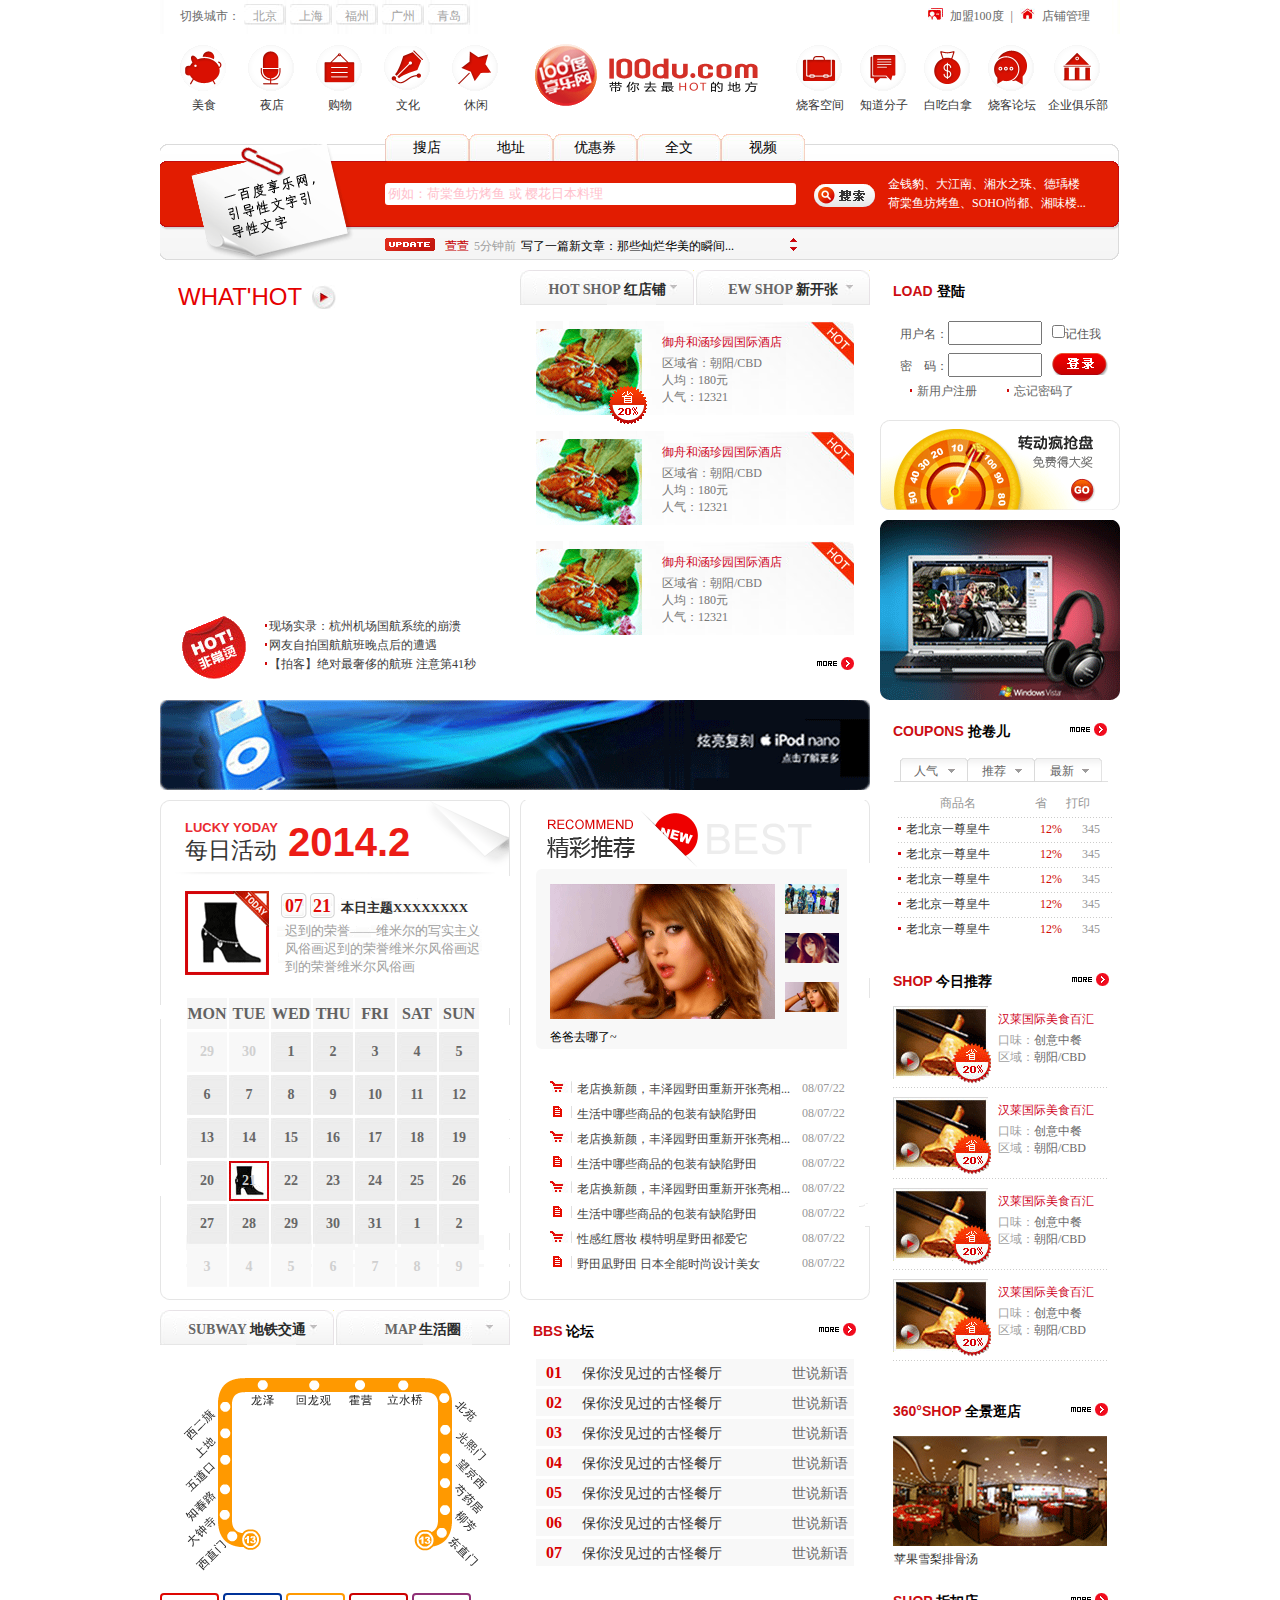
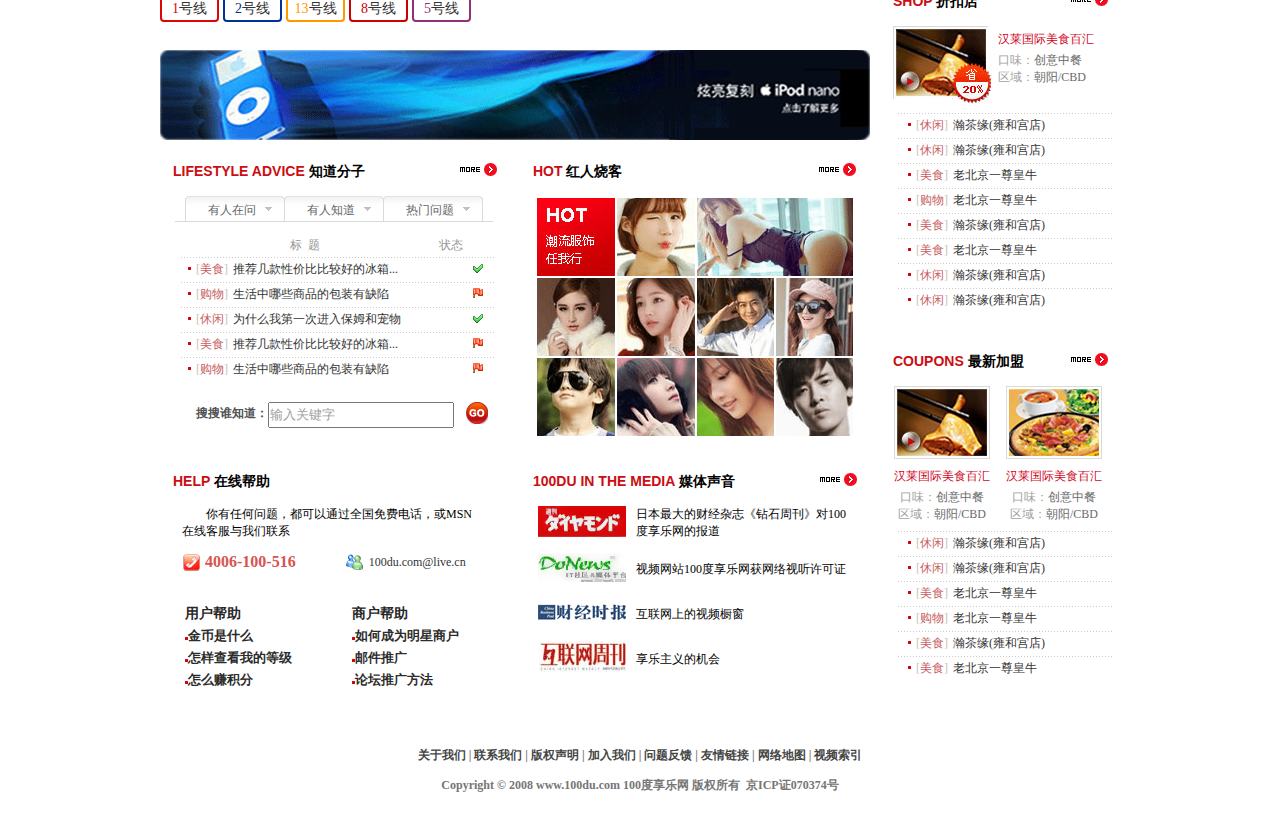
<file: 100du/index.html>
<!doctype html>
<html lang="en">
<head>
	<meta charset="UTF-8">
	<title>Document</title>
	<link rel="stylesheet" type="text/css" href="css/1.css">
	<style type="text/css">
	*{margin:0;padding:0;}
	img{border: 0;}
	body{background: #ffffff;
		padding-left: 54px;
		padding-right: 54px;}
	.wrap{width: 960px;
		margin: 0 auto;
		background: #fff;}
	.header{
		overflow: hidden;zoom: 1;
		background: url("images/top.jpg") repeat-y;}
	.header_left{float: left;
		padding-left: 20px;
		padding-top: 4px;
		padding-bottom: 5px;
		text-align: center;}
	.header_left span{
		display: inline-block;
		height: 21px;
		color: #6a6a6a;
		font-size: 12px;}
	.header_left a{
		display: inline-block;
		font-size: 12px;
		color: #a2a2a2;
		width: 42px;
		height: 21px;
		padding-top: 4px;
		text-decoration: none;
		background: url("images/header_btn.jpg") no-repeat;}
	.header_left a:hover{color: #dc0000;}
	.header_right{float: right;padding-right: 30px;}
	.header_right img{padding-top: 8px;padding-left: 7px;}
	.header_right span{color: #686868;font-size: 12px;padding-left: 7px;}
	.nav{color: #353535;overflow: hidden;zoom: 1;}
	.nav a{display: inline-block;width: 48px;height: 49px;}
	.nav .imgto1{
		float: left;
		display: inline-block;
		text-align: center;
		font-size: 12px;
		padding-left: 20px;
		padding-top: 10px;}
	.nav .imgto2{
		float: left;
		display: inline-block;
		text-align: center;
		padding-left: 35px;
		padding-right: 35px;
		padding-top: 10px;}
	.nav .imgto3{
		float: right;
		display: inline-block;
		text-align: center;
		font-size: 12px;
		padding-right: 12px;
		padding-top: 10px;}
	.nav .imgto4{
		float: right;
		display: inline-block;
		text-align: center;
		font-size: 12px;
		padding-right: 16px;
		padding-top: 10px;
	}
	.nav span{display: block;padding-bottom: 10px;}
	.nav .t0{background-image: url("images/t100.gif");}
	.nav .t1{background-image: url("images/t101.gif");}
	.nav .t2{background-image: url("images/t102.gif");}
	.nav .t3{background-image: url("images/t103.gif");}
	.nav .t4{background-image: url("images/t104.gif");}
	.nav .t9{background-image: url("images/t109.gif");}
	.nav .t8{background-image: url("images/t108.gif");}
	.nav .t7{background-image: url("images/t107.gif");}
	.nav .t6{background-image: url("images/t106.gif");}
	.nav .t5{background-image: url("images/t105.gif");}

    .nav .t0:hover{background-image: url("images/t200.gif");}
    .nav .t1:hover{background-image: url("images/t201.gif");}
    .nav .t2:hover{background-image: url("images/t202.gif");}
    .nav .t3:hover{background-image: url("images/t203.gif");}
    .nav .t4:hover{background-image: url("images/t204.gif");}
    .nav .t9:hover{background-image: url("images/t209.gif");}
    .nav .t8:hover{background-image: url("images/t208.gif");}
    .nav .t7:hover{background-image: url("images/t207.gif");}
    .nav .t6:hover{background-image: url("images/t206.gif");}
    .nav .t5:hover{background-image: url("images/t205.gif");}

   	.search_wrap{
		margin-top: 10px;
   		width: 960px;
   		height: 126px;
   		overflow: hidden;
   		zoom: 1;
   		background: url("images/search_bg.gif") no-repeat;
   	}

	
	.search_middle{
		padding-left: 225px;
	}
   	
   	.search_middle .act{
   		display: inline-block;
   		text-align: center;
   		text-decoration: none;
   		width: 84px;
   		height: 28px;
   		line-height: 28px;
   		font-size: 14px;
   		color: #000;
   		background: url("images/btn_white.gif");}
   	.search_middle .act:hover{
   		color: #fff;
   		background: url("images/btn_red.gif");}
   	.search_middle input{
   		width: 405px;
   		height: 16px;
   		margin-top: 21px;
   		color: pink;
   		border: 3px solid white;
		border-radius: 3px;}
	.search_middle .sousou{
			display: inline-block;
			text-decoration: none;
			margin-left: 18px;
			width: 61px;
			height: 23px;
			background: url("images/search_btn.gif") no-repeat;}

	.search_middle_2{
			overflow: hidden;zoom: 1;
		}
		.search_middle_2_left{float: left;display: inline-block;height: 66px;width: 490px;}
		.search_middle_2_right{
			float: right;
			display: inline-block;
			height: 30px;
			width: 202px;
			padding-right: 30px;
			padding-left:12px;
			padding-top: 12px;}
		.search_middle_2_right span{font-size: 12px;color: white;
			text-align: left;}
		.search_middle_3{overflow: hidden;zoom: 1;}
		.search_middle_3 .k0{
			float: left;
			display: inline-block;
			text-decoration: none;
			margin-top: 10px;
			width: 50px;
			height: 13px;
			background: url("images/update.gif") no-repeat;
			}
		.search_middle_3 .k1{
			float: left;
			display: inline-block;
			color: #c60000;
			font-size: 12px;
	        line-height: 16px;
			text-decoration: none;
			margin-top: 10px;
			margin-left: 10px;
	
			
			}
			.search_middle_3 .k2{
				float: left;
				display: inline-block;
				color: #9f9f9f;
			font-size: 12px;
		line-height: 16px;
			text-decoration: none;
			margin-top: 10px;
			margin-left: 5px;
	
			
			}
			.search_middle_3 .k3{
				float: left;
				display: inline-block;
				color: #000;
			font-size: 12px;
			line-height: 16px;
			text-decoration: none;
			margin-top: 10px;
			margin-left: 5px;
	
			
			}
			.btn{float: left;
				display: inline-block;
				width: 7px;
				height: 13px;
				position: relative;
				margin-top: 10px;
			margin-left: 56px;}
				.a1{display: block;
					width: 7px;height: 4px;background: url("images/up.gif") no-repeat;position: absolute;left: 0;top: 0;}
				.a2{display: block;
					width: 7px;height: 4px;background: url("images/down.gif") no-repeat;position: absolute;left: 0;top: 9px;}
			


	.main{overflow: hidden;zoom: 1;}
	.main_left{float: left;width: 710px;}
	.main_right{float: right;width: 240px;}
	.main0{overflow: hidden;zoom: 1;}
	.main1{float: left;width: 314px;height: 390px;padding: 15px 18px;background: #fff;}
	.main1_head{height: 24px;width: 314px;overflow: hidden;zoom: 1;}
	.main1_head span{float: left;font-size: 24px;font-family: Arial;color: #e50000;height: 24px;line-height: 24px;display: block;}
	.main1_head img{float: left;margin-left: 10px;}
	.main1_middle{margin-top: 12px;}
	.main1_end{margin-top: 11px;overflow: hidden;zoom: 1;}
	.main1_end .main1_end_img{float: left;}  
	.main1_end .main1_end_to{float: left;display: inline-block;}
	.main1_end .main1_end_to img{margin-left: 15px;margin-bottom: 3px;}
	.main1_end .main1_end_list a{font-size: 12px;text-decoration: none;margin-left: 2px;color: #3e3e3e;}
	.main2{float: left;margin-left: 10px;width: 350px;height: 420px;background: #fff;}
	.main2_head{
		overflow: hidden;zoom: 1;width: 350px;height: 35px;
	}
	.main2_head .main2_a1{float: left;padding-top: 10px;}
	.main2_head .main2_a2{float: left;padding-top: 10px;margin-left: 2px;}
	.main2_head a{width: 174px;height: 25px;text-decoration: none;text-align: center;}
	.main2_head .main2_a1,.main2_head .main2_a2{
		background: url("images/tu12.gif");}
	.main2_head .main2_a1:hover,.main2_head .main2_a2:hover{
		background: url("images/tu11.gif");zoom: 1;}
	.main2_head .main2_a1:hover .main2_sp1,.main2_head .main2_a2:hover .main2_sp1{
		color: #cc0d13;}
	.main2_sp1{color: #666666;font-size: 14px;font-weight: bold;line-height: 18px;font-weight: bold;}
	.main2_sp2{color: #2b2d2d;font-size: 14px;font-weight: bold;line-height: 18px;font-weight: bold;}
	.main2_body1{position: relative;}
	.main2_body1,.main2_body2,.main2_body3{margin: 16px 16px 0;padding-top: 8px;width: 318px;height: 86px;
		background: url("images/hotcai.gif") no-repeat;}
	.main2_body1 dt,.main2_body2 dt,.main2_body3 dt{float: left;padding-right: 20px;}
	.main2_body1 .dd1,.main2_body2 .dd1,.main2_body3 .dd1{color: #cf0626;font-size: 12px;line-height: 26px;}
	.main2_body1 .dd2,.main2_body2 .dd2,.main2_body3 .dd2{color: #767676;font-size: 12px;line-height: 17px;}
	.shen{width: 42px;height: 43px;position: absolute;background: url("images/shen.gif");
		left: 72px;
		top: 64px;}


	.main2_end{margin: 22px 16px 0;width: 318px;height: 13px;overflow: hidden;zoom: 1;}
	.main2_end a{float: right;display: block;width: 37px;height: 13px;
		background: url("images/more.gif") no-repeat;
	}
	.main3{width: 710px;height: 90px;background: url("images/mp3.gif");}
	.main4{overflow: hidden;zoom: 1;}
	.main5{float: left;width: 350px;height: 500px;background: #ccc;}
	.main6{margin-left: 10px;float: left;width: 350px;height: 500px;}
	.main7{overflow: hidden;zoom: 1;}
	.main8{float: left;width: 350px;height: 330px;background: #fff;}
	.main9{margin-left: 10px;float: left;width: 350px;height: 330px;background: #fff;}
	.main10{width: 710px;height: 90px;background: url("images/mp3.gif");}
	.main11{overflow: hidden;zoom: 1;}
	.main12{float: left;width: 350px;height: 300px;background: #fff;}
	.main13{margin-left: 10px;float: left;width: 350px;height: 300px;background: #fff;}
	.main14{overflow: hidden;zoom: 1;}
	.main15{float: left;width: 350px;height: 250px;background: #fff;}
	.main16{margin-left: 10px;float: left;width: 350px;height: 250px;background: #fff;}
	.main17{width: 240px;height: 140px;background: #fff;}
	.main18{width: 240px;height: 90px;}
	.main19{width: 240px;height: 180px;}
	.main20{width: 240px;height: 240px;background: #fff;}
	.main21{width: 240px;height: 420px;background: #fff;}
	.main22{width: 240px;height: 180px;background: #fff;}
	.main23{width: 240px;height: 350px;background: #fff;}
	.main24{width: 240px;height: 370px;background: #fff;}
	.logo1{display: block;width: 240px;height: 90px;background: url("images/logo1.gif");}
	.logo2{display: block;width: 240px;height: 180px;background: url("images/logo2.gif");}
	.main17_head{padding-top: 12px;padding-left: 13px;padding-bottom: 12px;}
	.m17_sp1{font-size: 14px;line-height: 18px;font-weight: bold;font-family: Arial;color: #cc0d13;}
	.m17_sp2{font-size: 14px;line-height: 18px;font-weight: bold;font-family: 微软雅黑;color: #010000;}
	.m17_d1{padding-top: 8px;padding-left: 20px;}
	.m17_p1{margin-bottom: 8px;font-size: 12px;line-height: 22px;color: #595959;}
	.m17_label{margin-left: 10px;font-size: 12px;line-height: 12px;color: #595959;}
	.m17_a1{float: left;margin-left: 10px;display: inline-block;width: 56px;height: 22px;background: url("images/denglu.gif");}
	.m17_d2{padding-top: 8px;padding-left: 20px;overflow: hidden;zoom: 1;}
	.m17_p2{float: left;font-size: 12px;line-height: 22px;color: #595959;}
	.m17_d3{float: left;display: inline-block;overflow: hidden;zoom: 1;padding-left: 30px;padding-top: 6px;}
	.m17_end{overflow: hidden;zoom: 1;}
	.m17_d3 img{float: left;margin-top: 6px;}
	.m17_d3 a{float: left;margin-left: 5px;text-decoration: none;font-size: 12px;color: #666666;}
	

	.main20_head{padding-top: 12px;padding-left: 13px;padding-bottom: 15px;overflow: hidden; zoom: 1;}
	.m20_left{float: left;}
	.m20_right{float: left;}
	.m20_sp1{font-size: 14px;line-height: 18px;font-weight: bold;font-family: Arial;color: #cc0d13;}
	.m20_sp2{font-size: 14px;line-height: 18px;font-weight: bold;font-family: 微软雅黑;color: #010000;}
	.m20_a0{display: inline-block;width: 37px;height: 13px;background: url("images/more.gif") no-repeat;margin-left: 60px;}
	.main20_middle{margin-left: 13px;width: 216px;height: 27px;background: url("images/g0.gif");overflow: hidden;zoom: 1;}
	.m20_a1{float: left;display: inline-block;text-decoration: none;font-size: 12px;line-height: 27px;padding-left: 13px;padding-top: 2px;color: #646464;margin-left: 8px;width: 55px;height: 27px;}
	.m20_a2{float: left;display: inline-block;text-decoration: none;font-size: 12px;line-height: 27px;padding-left: 13px;padding-top: 2px;color: #646464;width: 55px;height: 27px;}
	.m20_a3{float: left;display: inline-block;text-decoration: none;font-size: 12px;line-height: 27px;padding-left: 13px;padding-top: 2px;color: #646464;width: 55px;height: 27px;}
	.m20_a1:hover{background: url("images/g1.gif");color: #303030;}
	.m20_a2:hover{background: url("images/g1.gif");color: #303030;}
	.m20_a3:hover{background: url("images/g1.gif");color: #303030;}
	.main20_listname{margin-top: 10px;}
	.main20_list0{margin-top: 5px;padding-left: 18px;}
	.main20_list{line-height: 25px;overflow: hidden;zoom: 1;background: url("images/line.gif") no-repeat;}
	
	.m20_sp4{padding-left: 60px;color: #969696;font-size: 12px;}
	.m20_sp5{padding-left: 55px;color: #969696;font-size: 12px;}
	.m20_sp6{padding-left: 15px;color: #969696;font-size: 12px;}
	.main20_list img{float: left;display: inline-block;width: 3px;height: 3px;margin-top: 10px;}
	.m20_sp7{display: inline-block;float: left;padding-left: 5px;color: #343434;font-size: 12px;}
	.m20_sp8{display: inline-block;float: left;padding-left: 50px;color: #d00b05;font-size: 12px;}
	.m20_sp9{display: inline-block;float: left;padding-left: 20px;color: #969696;font-size: 12px;}


	.main21_head{padding-top: 12px;padding-left: 13px;padding-bottom: 15px;overflow: hidden; zoom: 1;}
	.m21_left{float: left;}
	.m21_right{float: left;}
	.m21_sp1{font-size: 14px;line-height: 18px;font-weight: bold;font-family: Arial;color: #cc0d13;}
	.m21_sp2{font-size: 14px;line-height: 18px;font-weight: bold;font-family: 微软雅黑;color: #010000;}
	.m21_a0{display: inline-block;width: 37px;height: 13px;background: url("images/more.gif") no-repeat;margin-left: 80px;}
	
	.main21_body1{margin: 0 13px;width: 214px;height: 82px;
		background: url("images/line.gif") no-repeat bottom;
		}
	.main21_body2,.main21_body3,.main21_body4{margin: 0 13px;width: 214px;height: 82px;padding-top: 9px;
		background: url("images/line.gif") no-repeat bottom;
		}
	.main21_body1 dt,.main21_body2 dt,.main21_body3 dt,.main21_body4 dt{float: left;padding-right: 5px;}
	.main21_body1 .dd3,.main21_body2 .dd3,.main21_body3 .dd3,.main21_body4 .dd3{color: #cf0626;font-size: 12px;line-height: 26px;}
	.main21_body1 .dd4,.main21_body2 .dd4,.main21_body3 .dd4,.main21_body4 .dd4{color: #a1a1a1;font-size: 12px;line-height: 17px;}
	.main21_body1 .dd5,.main21_body2 .dd5,.main21_body3 .dd5,.main21_body4 .dd5{color: #6a6a6a;font-size: 12px;line-height: 17px;}


	.main22_head{padding-top: 12px;padding-left: 13px;padding-bottom: 15px;overflow: hidden; zoom: 1;}
	.m22_left{float: left;}
	.m22_right{float: left;}
	.m22_sp1{font-size: 14px;line-height: 18px;font-weight: bold;font-family: Arial;color: #cc0d13;}
	.m22_sp2{font-size: 14px;line-height: 18px;font-weight: bold;font-family: 微软雅黑;color: #010000;}
	.m22_a0{display: inline-block;width: 37px;height: 13px;background: url("images/more.gif") no-repeat;margin-left: 50px;}
	.main22_main{margin-left:13px;margin-right: 13px;width: 214px;height: 110px;background: url("images/cai3.gif");}
	.main22_end{padding-top: 5px;padding-left: 14px;font-size: 12px;color: #333333;}






	.main23_head{padding-top: 12px;padding-left: 13px;padding-bottom: 15px;overflow: hidden; zoom: 1;}
	.m23_left{float: left;}
	.m23_right{float: left;}
	.m23_sp1{font-size: 14px;line-height: 18px;font-weight: bold;font-family: Arial;color: #cc0d13;}
	.m23_sp2{font-size: 14px;line-height: 18px;font-weight: bold;font-family: 微软雅黑;color: #010000;}
	.m23_a0{display: inline-block;width: 37px;height: 13px;background: url("images/more.gif") no-repeat;margin-left: 93px;}

	.main23_body1{margin: 0 13px;width: 214px;height: 82px;}
		
	.main23_body1 dt{float: left;padding-right: 5px;}
	.main23_body1 .dd3{color: #cf0626;font-size: 12px;line-height: 26px;}
	.main23_body1 .dd4{color: #a1a1a1;font-size: 12px;line-height: 17px;}
	.main23_body1 .dd5{color: #6a6a6a;font-size: 12px;line-height: 17px;}


	.main23_listname{margin-top: 10px;}
	.main23_list0{margin-top: 5px;padding-left: 18px;}
	.main23_list{line-height: 25px;overflow: hidden;zoom: 1;background: url("images/line.gif") no-repeat;}
	.main23_list img{float: left;padding-right: 5px;display: inline-block;width: 3px;height: 3px;margin-left: 10px;margin-top: 10px;}
	.m23_sp7{display: inline-block;float: left;color: #c3c3c3;font-size: 12px;}
	.m23_sp8{display: inline-block;float: left;color: #c75d61;font-size: 12px;}
	.m23_sp9{display: inline-block;float: left;padding-left: 5px;color: #333333;font-size: 12px;}








	.main24_head{padding-top: 12px;padding-left: 13px;padding-bottom: 15px;overflow: hidden; zoom: 1;}
	.m24_left{float: left;}
	.m24_right{float: left;}
	.m24_sp1{font-size: 14px;line-height: 18px;font-weight: bold;font-family: Arial;color: #cc0d13;}
	.m24_sp2{font-size: 14px;line-height: 18px;font-weight: bold;font-family: 微软雅黑;color: #010000;}
	.m24_a0{display: inline-block;width: 37px;height: 13px;background: url("images/more.gif") no-repeat;margin-left: 47px;}
	.main24_body{overflow: hidden;zoom: 1;}

	.main24_body1{padding: 0 6px 0 12px;width: 100px;height: 135px;float: left;text-align: center;}
		
	.main24_body1 dt{}
	.main24_body1 .dd3{color: #cf0626;font-size: 12px;line-height: 26px;}
	.main24_body1 .dd4{color: #a1a1a1;font-size: 12px;line-height: 17px;}
	.main24_body1 .dd5{color: #6a6a6a;font-size: 12px;line-height: 17px;}
	.main24_body2{padding: 0 12px 0 6px;width: 100px;height: 135px;float: left;text-align: center;}
		
	.main24_body2 dt{}
	.main24_body2 .dd3{color: #cf0626;font-size: 12px;line-height: 26px;}
	.main24_body2 .dd4{color: #a1a1a1;font-size: 12px;line-height: 17px;}
	.main24_body2 .dd5{color: #6a6a6a;font-size: 12px;line-height: 17px;}

	.main24_listname{margin-top: 15px;}
	.main24_list0{margin-top: 10px;padding-left: 18px;}
	.main24_list{line-height: 25px;overflow: hidden;zoom: 1;background: url("images/line.gif") no-repeat;}
	.main24_list img{float: left;padding-right: 5px;display: inline-block;width: 3px;height: 3px;margin-left: 10px;margin-top: 10px;}
	.m24_sp7{display: inline-block;float: left;color: #c3c3c3;font-size: 12px;}
	.m24_sp8{display: inline-block;float: left;color: #c75d61;font-size: 12px;}
	.m24_sp9{display: inline-block;float: left;padding-left: 5px;color: #333333;font-size: 12px;}


	




	.main5{background: url("images/yoday.gif");padding: 20px 25px 0;width: 300px;height: 480px;}
	.m5_head{overflow: hidden;zoom: 1;}
	.m5_head1{float: left;display: inline-block;}
	.m5_head1_up{font-size: 13px;font-weight: bold;color: #ea2b31;font-family: Arial;}
	.m5_head1_down{font-size: 23px;color: #333333;font-family: 微软雅黑;}

	.m5_head2{float: left;padding-left: 10px;display: inline-block;font-size: 40px;font-weight: bold;color: #ec1c16;font-family: Arial;}
	.m5_middle{background: url("images/yoday_logo.gif");margin-top: 25px;width: 200px;height: 85px;
padding-left: 100px;}
	.m5_middle_up{padding-top: 5px;}
	.m5_middle_down{padding-top: 5px;font-size: 13px;color: #a0a0a0;}
	.m5_middle_sp1{font-size: 18px;color: #e00a08;font-weight: bold;}
	.m5_middle_sp2{font-size: 18px;padding-left: 10px;color: #e00a08;font-weight: bold;}
	.m5_middle_sp3{font-size: 13px;padding-left: 10px;color: #2d2d2d;font-weight: bold;}
	.m5_end{padding-top: 20px;}
	.m5_date{text-align: center;cellspacing:3px;}
	.date1{line-height: 31px;}
	.date2{line-height: 40px;}
	.m5_date td{width: 40px;height: 40px; }
	.m5_date th{width: 40px;height: 31px;background: #f6f6f6;color: #626262;}
	.datez{background: url("images/t721.gif");text-decoration: none;color: #d0d0d0;display: inline-block;width: 40px;height: 40px;font-weight: bold;font-size: 14px;}
	.datex{background: url("images/xu.gif");text-decoration: none;color: #d0d0d0;display: inline-block;width: 40px;height: 40px;font-weight: bold;font-size: 14px;}



	a.datey{background: url("images/shi.gif");text-decoration: none;color: #676767;display: inline-block;width: 40px;height: 40px;font-weight: bold;font-size: 14px; position: relative;
}
	a.datey span{position: absolute; z-index:10;width: 328px;height: 108px;left: 40px;top: -35px;overflow: hidden;zoom: 1; display: none;}
	a.datey:hover{background: url("images/t724.gif");color: #d0d0d0;zoom: 1;_position: absolute;_z-index: 200;}
	a.datey:hover span{display: block; filter:alpha(opacity=100); }
	
	









	.main6{background: url("images/best.gif");padding: 84px 20px 0 30px;width: 300px;height: 416px;}
	.m6_head{overflow: hidden;zoom: 1;}
	.m6_left{float: left;}
	.m6_img0{float:left;display: inline-block;width:225px;height:135px;
		background: url("images/s3.gif");
	}
	.m6_right{float: left;display: inline-block;padding-left: 10px;width: 63px;height: 125px;}
	.m6_right .m6_img1{display: block;width: 54px;height: 30px;background: url("images/sx1.gif");position: relative;}
	.m6_right .m6_img2{display: block;width: 54px;height: 30px;background: url("images/sx2.gif");position: relative;margin-top: 19px;}
	.m6_right .m6_img3{display: block;width: 54px;height: 30px;background: url("images/sx3.gif");position: relative;margin-top: 19px;}
	.m6_right a{}
	.m6_right a:hover{border: 3px solid red;}
	.m6_img1 span{width: 225px;height: 135px;display: none;}
	.m6_img2 span{width: 225px;height: 135px;display: none;}
	.m6_img3 span{width: 225px;height: 135px;display: none;}

	.m6_img1:hover span{display: block;position: absolute;left: -238px;top: -3px;}
	.m6_img2:hover span{display: block;position: absolute;left: -238px;top: -52px;}
	.m6_img3:hover span{display: block;position: absolute;left: -238px;top: -101px;}
	


	.m6_middle{font-size: 12px;margin-top: 10px;margin-bottom: 25px;}
	.m6_list1{width: 300px;height: 15px;padding-top: 10px;overflow: hidden;zoom: 1;}
	.m6_list_img{float: left;display: inline-block;width: 22px;height: 12px;}
	.m6_list_a{float: left;display: inline-block;font-size: 12px;padding-left: 5px;width: 225px;text-decoration: none;color: #454545;}
	.m6_list_span{float: left;display: inline-block;font-size: 12px;color: #989898;}









	.main8_head{
		overflow: hidden;zoom: 1;width: 350px;height: 35px;
	}	
	.main8_head .main8_a1{float: left;padding-top: 10px;}
	.main8_head .main8_a2{float: left;padding-top: 10px;margin-left: 2px;}
	.main8_head a{width: 174px;height: 25px;text-decoration: none;text-align: center;}
	.main8_head .main8_a1,.main8_head .main8_a2{
		background: url("images/tu12.gif");}
	.main8_head .main8_a1:hover,.main8_head .main8_a2:hover{
		background: url("images/tu11.gif");zoom: 1;}
	.main8_head .main8_a1:hover .main8_sp1,.main8_head .main8_a2:hover .main8_sp1{
		color: #cc0d13;}
	.main8_sp1{color: #666666;font-size: 14px;font-weight: bold;line-height: 18px;font-weight: bold;}
	.main8_sp2{color: #2b2d2d;font-size: 14px;font-weight: bold;line-height: 18px;font-weight: bold;}

	.main8_middle{width: 304px;height: 248px;margin-left: 23px;margin-right: 23px;background: url("images/subway.gif");}
	.main8_end{}
	.main8_end a{text-decoration: none;text-align: center;display: inline-block;width: 55px;height: 20px;color: #333333;font-size: 12px;padding-top: 5px;}
	.main8_end a .m8_s1{color: #de0602;font-size: 14px;}
	.main8_end a .m8_s2{color: #003399;font-size: 14px;}
	.main8_end a .m8_s3{color: #ff9900;font-size: 14px;}
	.main8_end a .m8_s4{color: #cc0000;font-size: 14px;}
	.main8_end a .m8_s5{color: #903077;font-size: 14px;}
	.main8_end .m8_a1{border: 2px solid #de0602;border-radius: 4px;
		font-size: 14px;}
	.main8_end .m8_a2{border: 2px solid #003399;border-radius: 4px;
		font-size: 14px;}
	.main8_end .m8_a3{border: 2px solid #ff9900;border-radius: 4px;
		font-size: 14px;}
	.main8_end .m8_a4{border: 2px solid #cc0000;border-radius: 4px;
		font-size: 14px;}
	.main8_end .m8_a5{border: 2px solid #903077;border-radius: 4px;
		font-size: 14px;}
	.main8_end .m8_a1:hover{background: #de0602;color: white;zoom: 1;font-weight: bold;}
	.main8_end .m8_a2:hover{background: #003399;color: white;zoom: 1;font-weight: bold;}
	.main8_end .m8_a3:hover{background: #ff9900;color: white;zoom: 1;font-weight: bold;}
	.main8_end .m8_a4:hover{background: #cc0000;color: white;zoom: 1;font-weight: bold;}
	.main8_end .m8_a5:hover{background: #903077;color: white;zoom: 1;font-weight: bold;}
	.main8_end .m8_a1:hover span{color: white;font-weight: bold;}
	.main8_end .m8_a2:hover span{color: white;font-weight: bold;}
	.main8_end .m8_a3:hover span{color: white;font-weight: bold;}
	.main8_end .m8_a4:hover span{color: white;font-weight: bold;}
	.main8_end .m8_a5:hover span{color: white;font-weight: bold;}



	.main9_head{padding-top: 12px;padding-left: 13px;padding-bottom: 15px;overflow: hidden; zoom: 1;}
	.m9_left{float: left;}
	.m9_right{float: left;}
	.m9_sp1{font-size: 14px;line-height: 18px;font-weight: bold;font-family: Arial;color: #cc0d13;}
	.m9_sp2{font-size: 14px;line-height: 18px;font-weight: bold;font-family: 微软雅黑;color: #010000;}
	.m9_a0{display: inline-block;width: 37px;height: 13px;background: url("images/more.gif") no-repeat;margin-left: 225px;}
	.main9_main{padding-left:16px;padding-right: 16px;}
	.m9_a1{text-decoration: none;color: #d80000;font-size: 16px;display: block;width: 308px;height: 27px;padding-left: 10px;font-weight: bold;margin-top: 3px;background: #f8f8f8;position: relative;}
	.m9_a1 .m9_s1{font-size: 14px;color: #333333;padding-left: 20px;line-height: 30px;font-weight: normal;}
	.m9_a1 .m9_s2{font-size: 14px;color: #666666;padding-left: 70px;line-height: 30px;font-weight: normal;}
	.m9_b1{display: none;}
	.m9_a1:hover{width: 308px;height: 70px;zoom: 1;}
	.m9_a1:hover .m9_b1{position: absolute;top: 0;left: 0;display: block;width: 318px;height: 70px;background: url("images/bbs_body.gif") no-repeat;}
	.m9_b1 .m9_dt1{float: left;margin: 10px; width: 50px;height: 50px;background: url("images/bbs_tu.gif");}
	.m9_b1 .m9_dd0{float: left;display: inline-block;}
	.m9_b1 .m9_dd1{margin-top: 15px;display: block;font-size: 14px;color: white;}
	.m9_b1 .m9_dd2{margin-top: 10px;display: block;font-size: 12px;color: white;}
	.m9_b1 .m9_dd3{margin-top: 45px;margin-right: 3px;float: right;display: inline-block;display: block;font-weight: bold;font-size: 26px;color: white;}



	.main12_head{padding-top: 12px;padding-left: 13px;padding-bottom: 15px;overflow: hidden; zoom: 1;}
	.m12_left{float: left;}
	.m12_right{float: left;}
	.m12_sp1{font-size: 14px;line-height: 18px;font-weight: bold;font-family: Arial;color: #cc0d13;}
	.m12_sp2{font-size: 14px;line-height: 18px;font-weight: bold;font-family: 微软雅黑;color: #010000;}
	.m12_a0{display: inline-block;width: 37px;height: 13px;background: url("images/more.gif") no-repeat;margin-left: 95px;}

	.main12_middle{margin-left: 13px;width: 323px;height: 29px;background: url("images/j0.gif");overflow: hidden;zoom: 1;}
	.m12_a1{float: left;display: inline-block;text-decoration: none;font-size: 12px;line-height: 29px;color: #646464;margin-left: 13px;width: 77px;height: 29px;padding-left: 22px;}
	.m12_a2{float: left;display: inline-block;text-decoration: none;font-size: 12px;line-height: 29px;color: #646464;width: 77px;height: 29px;padding-left: 22px;}
	.m12_a3{float: left;display: inline-block;text-decoration: none;font-size: 12px;line-height: 29px;color: #646464;width: 77px;height: 29px;padding-left: 22px;}
	.m12_a1:hover{background: url("images/j1.gif");color: #303030;}
	.m12_a2:hover{background: url("images/j1.gif");color: #303030;}
	.m12_a3:hover{background: url("images/j1.gif");color: #303030;}


	.main12_listname{margin-top: 10px;}
	.m12_sp5{padding-left: 130px;color: #969696;font-size: 12px;}
	.m12_sp6{padding-left: 115px;color: #969696;font-size: 12px;}
	.main12_list0{margin-top: 3px;padding-left: 18px;}
	.main12_list{line-height: 25px;overflow: hidden;zoom: 1;background: url("images/line2.gif") no-repeat;}
	.m12_l1{float: left;}
	.m12_l2{float: right;margin-right: 27px;}
	.m12_l1 img{float: left;padding-right: 5px;display: inline-block;width: 3px;height: 3px;margin-left: 10px;margin-top: 10px;}
	.m12_sp7{display: inline-block;float: left;color: #c3c3c3;font-size: 12px;}
	.m12_sp8{display: inline-block;float: left;color: #c75d61;font-size: 12px;}
	.m12_sp9{display: inline-block;float: left;padding-left: 5px;color: #333333;font-size: 12px;}
	.m12_l2 img{width: 10px;height: 12px;}
	.main12_end{}
	.main12_end .m12_sp{overflow: hidden;zoom: 1;}
	.main12_end span span{font-size: 12px;font-weight: bold;color: #515151;float: left;margin-top: 20px;margin-left: 18px;line-height: 22px;}
	.main12_end span input{width: 182px;height: 22px;color: #a0a19c;float: left;margin-top: 20px;}
	.main12_end span a{float: right;display: inline-block;width: 22px;height: 22px;background: url("images/go.gif");margin-top: 20px;margin-right: 22px;}
	


	.main13_head{padding-top: 12px;padding-left: 13px;padding-bottom: 15px;overflow: hidden; zoom: 1;}
	.m13_left{float: left;}
	.m13_right{float: left;}
	.m13_sp1{font-size: 14px;line-height: 18px;font-weight: bold;font-family: Arial;color: #cc0d13;}
	.m13_sp2{font-size: 14px;line-height: 18px;font-weight: bold;font-family: 微软雅黑;color: #010000;}
	.m13_a0{display: inline-block;width: 37px;height: 13px;background: url("images/more.gif") no-repeat;margin-left: 197px;}
	.tupian{padding-left: 15px;}
	.tupian table{cellspacing:3px;}
	.tupian td .ta1{display: block;width: 78px;height: 78px;background: url("images/ta1.gif");}
	.tupian td .ta2{display: block;width: 78px;height: 78px;background: url("images/ta2.gif");}
	.tupian td .ta3{display: block;width: 156px;height: 78px;background: url("images/ta3.gif");}
	.tupian td .ta4{display: block;width: 78px;height: 78px;background: url("images/ta4.gif");}
	.tupian td .ta5{display: block;width: 78px;height: 78px;background: url("images/ta5.gif");}
	.tupian td .ta6{display: block;width: 77px;height: 78px;background: url("images/ta6.gif");}
	.tupian td .ta7{display: block;width: 77px;height: 78px;background: url("images/ta7.gif");}
	.tupian td .ta8{display: block;width: 78px;height: 78px;background: url("images/ta8.gif");}
	.tupian td .ta9{display: block;width: 78px;height: 78px;background: url("images/ta9.gif");}
	.tupian td .ta10{display: block;width: 77px;height: 78px;background: url("images/ta10.gif");}
	.tupian td .ta11{display: block;width: 77px;height: 78px;background: url("images/ta11.gif");}


	.main15_head{padding-top: 12px;padding-left: 13px;padding-bottom: 15px;overflow: hidden; zoom: 1;}
	.m15_left{float: left;}
	.m15_right{float: left;}
	.m15_sp1{font-size: 14px;line-height: 18px;font-weight: bold;font-family: Arial;color: #cc0d13;}
	.m15_sp2{font-size: 14px;line-height: 18px;font-weight: bold;font-family: 微软雅黑;color: #010000;}
	.m15_p{width: 300px;font-size: 12px;text-indent: 2em;padding-left: 22px;padding-right: 22px;}
	.main15_main{padding-left: 22px;padding-right: 22px;overflow: hidden;zoom: 1;}
	.main15_main .m15_img1{margin-top: 13px;float: left;}
	.main15_main .m15_img2{margin-top: 13px;float: left;}
	.main15_main .m15_sp3{margin-top: 13px;font-size: 16px;font-weight: bold;color: #d85452;line-height: 18px;padding-left: 5px;padding-right: 50px;float: left;}
	.main15_main .m15_sp4{margin-top: 13px;font-size: 12px;color: #333333;line-height: 18px;padding-left: 5px;float: left;}
	.main15_end{overflow: hidden;zoom: 1;padding-top: 32px;}
	.main15_end .m15_left{float: left;}
	.main15_end .m15_right{float: left;}
	.main15_end .m15_left div{line-height: 22px;color: #272727;font-weight: bold;font-size: 14px;padding-left: 25px;padding-right: 60px;}
	.main15_end .m15_right div{line-height: 22px;color: #272727;font-weight: bold;font-size: 14px;}
	.main15_end .m15_left div div{overflow: hidden;zoom: 1;}
	.main15_end .m15_right div div{overflow: hidden;zoom: 1;}


	.main15_end .m15_left div .m15_dd img {padding-right: 5px;padding-left: 5px;}
	.main15_end .m15_left div .m15_d0 {display: inline-block;color: #2c2c2c;font-size: 13px;line-height: 22px;}
	
	.main15_end .m15_right div .m15_dd img {padding-right: 5px;padding-left: 5px;}
	.main15_end .m15_right div .m15_d0 {display: inline-block;color: #2c2c2c;font-size: 13px;line-height: 22px;}
	
	









	.main16_head{padding-top: 12px;padding-left: 13px;padding-bottom: 15px;overflow: hidden; zoom: 1;}
	.m16_left{float: left;}
	.m16_right{float: left;}
	.m16_sp1{font-size: 14px;line-height: 18px;font-weight: bold;font-family: Arial;color: #cc0d13;}
	.m16_sp2{font-size: 14px;line-height: 18px;font-weight: bold;font-family: 微软雅黑;color: #010000;}
	.m16_a0{display: inline-block;width: 37px;height: 13px;background: url("images/more.gif") no-repeat;margin-left: 85px;}
	.m16_a{padding-left: 18px;padding-right: 18px;width: 312px;height: 45px;overflow: hidden;zoom: 1;}
	.m16_a img{float: left;}
	.m16_p1{float: left;padding-left: 10px;font-size: 12px;display: inline-block;width: 210px;}
	.m16_p2{float: left;padding-left: 10px;padding-top: 10px;font-size: 12px;display: inline-block;width: 210px;}

	.the_end{margin-top: 10px;width: 960px;height: 95px;background: #fff;margin-bottom: 25px;font-weight: bold;
		text-align: center;}
	.the_end0{padding-top: 20px;}
	.the_end a{
		font-size: 12px;
		color: #454545;
		line-height: 30px;
		text-decoration: none;}
	.the_end a:hover{text-decoration: underline;}
	.the_end span{font-size: 12px;color: #767676;line-height: 30px;}
	.end_end span{font-size: 12px;color: #767676;line-height: 20px;}
	</style>
</head>
<body>
	<div class="wrap">
		<div class="header">
			<div class="header_left">
				<span>切换城市：</span>
				<a href="###" class="header_a">北京</a>
				<a href="###" class="header_a">上海</a>
				<a href="###" class="header_a">福州</a>
				<a href="###" class="header_a">广州</a>
				<a href="###" class="header_a">青岛</a>
			</div>

			<div class="header_right">
				<img src="images/1.jpg" alt="加盟100度-ico"><span>加盟100度</span><span>|</span><img src="images/2.jpg" alt="店铺管理-ico"><span>店铺管理</span>
			</div>
		</div>
		
		<div class="nav">
			<div class="imgto1">
				<a href="###" class="t0"></a>
				<span>美食</span>
			</div>
			<div class="imgto1">
				<a href="###" class="t1"></a>
				<span>夜店</span>
			</div>
			<div class="imgto1">
				<a href="###" class="t2"></a>
				<span>购物</span>
			</div>
			<div class="imgto1">
				<a href="###" class="t3"></a>
				<span>文化</span>
			</div>
			<div class="imgto1">
				<a href="###" class="t4"></a>
				<span>休闲</span>
			</div>
			<div class="imgto2">
				<img src="images/logo.gif" alt="logo">
			</div>
			<div class="imgto3">
				<a href="###" class="t9"></a>
				<span>企业俱乐部</span>
			</div>
			<div class="imgto3">
				<a href="###" class="t8"></a>
				<span>烧客论坛</span>
			</div>
			<div class="imgto4">
				<a href="###" class="t7"></a>
				<span>白吃白拿</span>
			</div>
			<div class="imgto4">
				<a href="###" class="t6"></a>
				<span>知道分子</span>
			</div>
			<div class="imgto4">
				<a href="###" class="t5"></a>
				<span>烧客空间</span>
			</div>
		</div>

		<div class="search">
			<div class="search_wrap">
				<div class="search_middle">
					<div class="search_middle_1">
					<a href="###" class="act">搜店</a><a href="###" class="act">地址</a><a href="###" class="act">优惠券</a><a href="###" class="act">全文</a><a href="###" class="act">视频</a>
					</div>
					<div class="search_middle_2">
						<div class="search_middle_2_left">
						<input type="text" value="例如：荷棠鱼坊烤鱼 或 樱花日本料理" onclick="this.value='';focus()" /><a href="###" class="sousou">&nbsp;</a>
						</div>
						<div class="search_middle_2_right">
						<span>金钱豹、大江南、湘水之珠、德瑀楼<br>荷棠鱼坊烤鱼、SOHO尚都、湘味楼...</span>
						</div>
					</div>
					<div class="search_middle_3">
						<a href="###" class="k0"></a><a href="###" class="k1">萱萱</a><a href="###" class="k2">5分钟前</a><a href="###" class="k3">写了一篇新文章：那些灿烂华美的瞬间...</a>
						<div class="btn">
							<a href="###" class="a1"></a>
							<a href="###" class="a2"></a>
						</div>
					</div>
				</div>
			</div>
		</div>



	<div class="main">
	<div class="main_left">
	<div class="main0">
		<div class="main1 mt10">
			<div class="main1_head">
				<span>WHAT'HOT</span><img src="images/video.gif" alt="###">
			</div>
			<div class="main1_middle">
				<iframe height=280 width=314 src="http://player.youku.com/embed/XMTM5MDE4ODM2MA==" frameborder=0 allowfullscreen></iframe>
			</div>
			<div class="main1_end">
				<div>
					<img src="images/hot.gif" alt="###" class="main1_end_img">
					<div class="main1_end_to">
						<div class="main1_end_list">
							<img src="images/main1_list.gif" alt="###"><a href="###">现场实录：杭州机场国航系统的崩溃</a>
						</div>
						<div class="main1_end_list">
							<img src="images/main1_list.gif" alt="###"><a href="###">网友自拍国航航班晚点后的遭遇</a>
						</div>
						<div class="main1_end_list">
							<img src="images/main1_list.gif" alt="###"><a href="###">【拍客】绝对最奢侈的航班 注意第41秒</a>
						</div>
					</div>
				</div>
			</div>
		</div>
		
		<div class="main2 mt10">
			<div class="main2_head">
				<a href="###" class="main2_a1">
					<span class="main2_sp1">HOT SHOP </span><span class="main2_sp2">红店铺</span>
				</a>
				<a href="###" class="main2_a2">
					<span class="main2_sp1">EW SHOP </span><span class="main2_sp2">新开张</span>
				</a>
			</div>
			<div class="main2_body1">
				<div class="shen"></div>
				<dl>
					<dt><img src="images/cai.gif" alt="###"></dt>
					<dd class="dd1">御舟和涵珍园国际酒店</dd>
					<dd class="dd2">区域省：朝阳/CBD</dd>
					<dd class="dd2">人均：180元</dd>
					<dd class="dd2">人气：12321</dd>
				</dl>
			</div>
			<div class="main2_body2">
				<dl>
					<dt><img src="images/cai.gif" alt="###"></dt>
					<dd class="dd1">御舟和涵珍园国际酒店</dd>
					<dd class="dd2">区域省：朝阳/CBD</dd>
					<dd class="dd2">人均：180元</dd>
					<dd class="dd2">人气：12321</dd>
				</dl>
			</div>
			<div class="main2_body3">
				<dl>
					<dt><img src="images/cai.gif" alt="###"></dt>
					<dd class="dd1">御舟和涵珍园国际酒店</dd>
					<dd class="dd2">区域省：朝阳/CBD</dd>
					<dd class="dd2">人均：180元</dd>
					<dd class="dd2">人气：12321</dd>
				</dl>
			</div>
			<div class="main2_end">
				<a href="###"></a>
			</div>
		</div>
	</div>
		<div class="main3 mt10"></div>
		<div class="main4">
			<div class="main5 mt10">
				<div class="m5_head">
					<div class="m5_head1">
						<div class="m5_head1_up">LUCKY YODAY</div>
						<div class="m5_head1_down">每日活动</div>
					</div>
					<div class="m5_head2">2014.2</div>
				</div>
				<div class="m5_middle">
					<div class="m5_middle_up">
						<span class="m5_middle_sp1">07</span><span class="m5_middle_sp2">21</span><span class="m5_middle_sp3">本日主题XXXXXXXX</span>
					</div>
					<div class="m5_middle_down">
						<div>迟到的荣誉——维米尔的写实主义风俗画迟到的荣誉维米尔风俗画迟到的荣誉维米尔风俗画</div>
					</div>
				</div>
				<div class="m5_end">
					<table class="m5_date">
								<tr class="date1">
									<th>MON</th>
									<th>TUE</th>
									<th>WED</th>
									<th>THU</th>
									<th>FRI</th>
									<th>SAT</th>
									<th>SUN</th>
								</tr>
								<tr class="date2">
									<td><a href="###" class="datex">29</a></td>
									<td><a href="###" class="datex">30</a></td>
									<td><a href="###" class="datey">1<span><img src="images/zhuti.gif" alt="###"></span></a></td>
									<td><a href="###" class="datey">2<span><img src="images/zhuti.gif" alt="###"></span></a></td>
									<td><a href="###" class="datey">3<span><img src="images/zhuti.gif" alt="###"></span></a></td>
									<td><a href="###" class="datey">4<span><img src="images/zhuti.gif" alt="###"></span></a></td>
									<td><a href="###" class="datey">5<span><img src="images/zhuti.gif" alt="###"></span></a></td>
									
								</tr>
								<tr class="date2">
									<td><a href="###" class="datey">6<span><img src="images/zhuti.gif" alt="###"></span></a></td>
									<td><a href="###" class="datey">7<span><img src="images/zhuti.gif" alt="###"></span></a></td>
									<td><a href="###" class="datey">8<span><img src="images/zhuti.gif" alt="###"></span></a></td>
									<td><a href="###" class="datey">9<span><img src="images/zhuti.gif" alt="###"></span></a></td>
									<td><a href="###" class="datey">10<span><img src="images/zhuti.gif" alt="###"></span></a></td>
									<td><a href="###" class="datey">11<span><img src="images/zhuti.gif" alt="###"></span></a></td>
									<td><a href="###" class="datey">12<span><img src="images/zhuti.gif" alt="###"></span></a></td>
									
								</tr>
								<tr class="date2">
									<td><a href="###" class="datey">13<span><img src="images/zhuti.gif" alt="###"></span></a></td>
									<td><a href="###" class="datey">14<span><img src="images/zhuti.gif" alt="###"></span></a></td>
									<td><a href="###" class="datey">15<span><img src="images/zhuti.gif" alt="###"></span></a></td>
									<td><a href="###" class="datey">16<span><img src="images/zhuti.gif" alt="###"></span></a></td>
									<td><a href="###" class="datey">17<span><img src="images/zhuti.gif" alt="###"></span></a></td>
									<td><a href="###" class="datey">18<span><img src="images/zhuti.gif" alt="###"></span></a></td>
									<td><a href="###" class="datey">19<span><img src="images/zhuti.gif" alt="###"></span></a></td>
									
								</tr>
								<tr class="date2">
									<td><a href="###" class="datey">20<span><img src="images/zhuti.gif" alt="###"></span></a></td>
									<td><a href="###" class="datez">21</a></td>
									<td><a href="###" class="datey">22<span><img src="images/zhuti.gif" alt="###"></span></a></td>
									<td><a href="###" class="datey">23<span><img src="images/zhuti.gif" alt="###"></span></a></td>
									<td><a href="###" class="datey">24<span><img src="images/zhuti.gif" alt="###"></span></a></td>
									<td><a href="###" class="datey">25<span><img src="images/zhuti.gif" alt="###"></span></a></td>
									<td><a href="###" class="datey">26<span><img src="images/zhuti.gif" alt="###"></span></a></td>
									
								</tr>
								<tr class="date2">
									<td><a href="###" class="datey">27<span><img src="images/zhuti.gif" alt="###"></span></a></td>
									<td><a href="###" class="datey">28<span><img src="images/zhuti.gif" alt="###"></span></a></td>
									<td><a href="###" class="datey">29<span><img src="images/zhuti.gif" alt="###"></span></a></td>
									<td><a href="###" class="datey">30<span><img src="images/zhuti.gif" alt="###"></span></a></td>
									<td><a href="###" class="datey">31<span><img src="images/zhuti.gif" alt="###"></span></a></td>
									<td><a href="###" class="datey">1<span><img src="images/zhuti.gif" alt="###"></span></a></td>
									<td><a href="###" class="datey">2<span><img src="images/zhuti.gif" alt="###"></span></a></td>
								</tr>
								<tr class="date2">
									<td><a href="###" class="datex">3</a></td>
									<td><a href="###" class="datex">4</a></td>
									<td><a href="###" class="datex">5</a></td>
									<td><a href="###" class="datex">6</a></td>
									<td><a href="###" class="datex">7</a></td>
									<td><a href="###" class="datex">8</a></td>
									<td><a href="###" class="datex">9</a></td>
									
				
								</tr>
							</table>
				</div>
			</div>
			<div class="main6 mt10">
				<div class="m6_head">
					<div class="m6_left">
						<a href="###" class="m6_img0"></a>
					</div>
					<div class="m6_right">
						<a href="###" class="m6_img1"><span><img src="images/s1.gif" alt="###"></span></a>
						<a href="###" class="m6_img2"><span><img src="images/s2.gif" alt="###"></span></a>
						<a href="###" class="m6_img3"><span><img src="images/s3.gif" alt="###"></span></a>
					</div>
				</div>
				<div class="m6_middle">爸爸去哪了~</div>
				<div class="m6_list">
					<div class="m6_list1"><img src="images/v1.gif" alt="###" class="m6_list_img"><a href="###" class="m6_list_a">老店换新颜，丰泽园野田重新开张亮相...</a><span class="m6_list_span">08/07/22</span></div>
					<div class="m6_list1"><img src="images/v2.gif" alt="###" class="m6_list_img"><a href="###" class="m6_list_a">生活中哪些商品的包装有缺陷野田</a><span class="m6_list_span">08/07/22</span></div>
					<div class="m6_list1"><img src="images/v1.gif" alt="###" class="m6_list_img"><a href="###" class="m6_list_a">老店换新颜，丰泽园野田重新开张亮相...</a><span class="m6_list_span">08/07/22</span></div>
					<div class="m6_list1"><img src="images/v2.gif" alt="###" class="m6_list_img"><a href="###" class="m6_list_a">生活中哪些商品的包装有缺陷野田</a><span class="m6_list_span">08/07/22</span></div>
					<div class="m6_list1"><img src="images/v1.gif" alt="###" class="m6_list_img"><a href="###" class="m6_list_a">老店换新颜，丰泽园野田重新开张亮相...</a><span class="m6_list_span">08/07/22</span></div>
					<div class="m6_list1"><img src="images/v2.gif" alt="###" class="m6_list_img"><a href="###" class="m6_list_a">生活中哪些商品的包装有缺陷野田</a><span class="m6_list_span">08/07/22</span></div>
					<div class="m6_list1"><img src="images/v1.gif" alt="###" class="m6_list_img"><a href="###" class="m6_list_a">性感红唇妆 模特明星野田都爱它</a><span class="m6_list_span">08/07/22</span></div>
					<div class="m6_list1"><img src="images/v2.gif" alt="###" class="m6_list_img"><a href="###" class="m6_list_a">野田凪野田 日本全能时尚设计美女</a><span class="m6_list_span">08/07/22</span></div>
				</div>
			</div>
		</div>
		<div class="main7">
			<div class="main8 mt10">
				<div class="main8_head">
				<a href="###" class="main8_a1">
					<span class="main8_sp1">SUBWAY </span><span class="main8_sp2">地铁交通</span>
				</a>
				<a href="###" class="main8_a2">
					<span class="main8_sp1">MAP </span><span class="main8_sp2">生活圈</span>
				</a>
				</div>
			<div class="main8_middle"></div>
			<div class="main8_end">
				<a href="###" class="m8_a1"><span class="m8_s1">1</span>号线</a>
				<a href="###" class="m8_a2"><span class="m8_s2">2</span>号线</a>
				<a href="###" class="m8_a3"><span class="m8_s3">13</span>号线</a>
				<a href="###" class="m8_a4"><span class="m8_s4">8</span>号线</a>
				<a href="###" class="m8_a5"><span class="m8_s5">5</span>号线</a>
			</div>







			</div>
			<div class="main9 mt10">
				<div class="main9_head">
				<div class="m9_left">
					<span class="m9_sp1">BBS </span><span class="m9_sp2">论坛</span>
				</div>
				<div class="m9_right">
					<a href="###"class="m9_a0"></a> 
				</div>
			</div>
				<div class="main9_main">
					<a href="###" class="m9_a1">01<span class="m9_s1">保你没见过的古怪餐厅</span><span class="m9_s2">世说新语</span><span class="m9_b1"><span class="m9_dt1"></span><span class="m9_dd0"><span class="m9_dd1">画皮之--日剧中的手机</span><span class="m9_dd2">阿瑞斯</span></span><span class="m9_dd3">ONE</span></span></a>
					<a href="###" class="m9_a1">02<span class="m9_s1">保你没见过的古怪餐厅</span><span class="m9_s2">世说新语</span><span class="m9_b1"><span class="m9_dt1"></span><span class="m9_dd0"><span class="m9_dd1">画皮之--日剧中的手机</span><span class="m9_dd2">阿瑞斯</span></span><span class="m9_dd3">TWO</span></span></a>
					<a href="###" class="m9_a1">03<span class="m9_s1">保你没见过的古怪餐厅</span><span class="m9_s2">世说新语</span><span class="m9_b1"><span class="m9_dt1"></span><span class="m9_dd0"><span class="m9_dd1">画皮之--日剧中的手机</span><span class="m9_dd2">阿瑞斯</span></span><span class="m9_dd3">THREE</span></span></a>
					<a href="###" class="m9_a1">04<span class="m9_s1">保你没见过的古怪餐厅</span><span class="m9_s2">世说新语</span><span class="m9_b1"><span class="m9_dt1"></span><span class="m9_dd0"><span class="m9_dd1">画皮之--日剧中的手机</span><span class="m9_dd2">阿瑞斯</span></span><span class="m9_dd3">FOUR</span></span></a>
					<a href="###" class="m9_a1">05<span class="m9_s1">保你没见过的古怪餐厅</span><span class="m9_s2">世说新语</span><span class="m9_b1"><span class="m9_dt1"></span><span class="m9_dd0"><span class="m9_dd1">画皮之--日剧中的手机</span><span class="m9_dd2">阿瑞斯</span></span><span class="m9_dd3">FIVE</span></span></a>
					<a href="###" class="m9_a1">06<span class="m9_s1">保你没见过的古怪餐厅</span><span class="m9_s2">世说新语</span><span class="m9_b1"><span class="m9_dt1"></span><span class="m9_dd0"><span class="m9_dd1">画皮之--日剧中的手机</span><span class="m9_dd2">阿瑞斯</span></span><span class="m9_dd3">SIX</span></span></a>
					<a href="###" class="m9_a1">07<span class="m9_s1">保你没见过的古怪餐厅</span><span class="m9_s2">世说新语</span><span class="m9_b1"><span class="m9_dt1"></span><span class="m9_dd0"><span class="m9_dd1">画皮之--日剧中的手机</span><span class="m9_dd2">阿瑞斯</span></span><span class="m9_dd3">SEVEN</span></span></a>
				</div>




			</div>




		</div>
		<div class="main10 mt10"></div>
		<div class="main11">
			<div class="main12 mt10">
				<div class="main12_head">
					<div class="m12_left">
						<span class="m12_sp1">LIFESTYLE ADVICE </span><span class="m12_sp2">知道分子</span>
					</div>
					<div class="m12_right">
						<a href="###"class="m12_a0"></a> 
					</div>
				</div>
				<div class="main12_middle">
					<a href="###" class="m12_a1">有人在问</a>
					<a href="###" class="m12_a2">有人知道</a>
					<a href="###" class="m12_a3">热门问题</a>
				</div>
				<div class="main12_listname">
					<span class="m12_sp5">标&nbsp;&nbsp;题</span>
					<span class="m12_sp6">状态</span>
				</div>
				<div class="main12_list0">
					<div class="main12_list">
					<div class="m12_l1">
					<img src="images/main2_list.gif" alt="###">
					<span class="m12_sp7">[</span>
					<span class="m12_sp8">美食</span>
					<span class="m12_sp7">]</span>
					<span class="m12_sp9">推荐几款性价比比较好的冰箱...</span>
					</div>
					<div class="m12_l2">
					<img src="images/k1.gif" alt="###">
					</div>
			</div>
			<div class="main12_list">
				<div class="m12_l1">
				<img src="images/main2_list.gif" alt="###">
				<span class="m12_sp7">[</span>
				<span class="m12_sp8">购物</span>
				<span class="m12_sp7">]</span>
				<span class="m12_sp9">生活中哪些商品的包装有缺陷</span>
				</div>
				<div class="m12_l2">
				<img src="images/k2.gif" alt="###">
				</div>
			</div>
			<div class="main12_list">
				<div class="m12_l1">
				<img src="images/main2_list.gif" alt="###">
				<span class="m12_sp7">[</span>
				<span class="m12_sp8">休闲</span>
				<span class="m12_sp7">]</span>
				<span class="m12_sp9">为什么我第一次进入保姆和宠物</span>
				</div>
				<div class="m12_l2">
				<img src="images/k1.gif" alt="###">
				</div>
			</div>
			<div class="main12_list">
				<div class="m12_l1">
				<img src="images/main2_list.gif" alt="###">
				<span class="m12_sp7">[</span>
				<span class="m12_sp8">美食</span>
				<span class="m12_sp7">]</span>
				<span class="m12_sp9">推荐几款性价比比较好的冰箱...</span>
				</div>
				<div class="m12_l2">
				<img src="images/k2.gif" alt="###">
				</div>
				</div>
			<div class="main12_list">
				<div class="m12_l1">
				<img src="images/main2_list.gif" alt="###">
				<span class="m12_sp7">[</span>
				<span class="m12_sp8">购物</span>
				<span class="m12_sp7">]</span>
				<span class="m12_sp9">生活中哪些商品的包装有缺陷</span>
				</div>
				<div class="m12_l2">
				<img src="images/k2.gif" alt="###">
				</div>
			</div>
			<div class="main12_end">
				<span class="m12_sp"><span>搜搜谁知道：</span><input type="text" value="输入关键字" onclick="this.value='';focus()" /><a href="###"></a></span>
			</div>
		</div>
		</div>
			<div class="main13 mt10">
				<div class="main13_head">
					<div class="m13_left">
						<span class="m13_sp1">HOT </span><span class="m12_sp2">红人烧客</span>
					</div>
					<div class="m13_right">
						<a href="###"class="m13_a0"></a> 
					</div>
				</div>
				<div class="tupian">
					<table>
						<tr>
							<td><a href="###" class="ta1"></a></td>
							<td><a href="###" class="ta2"></a></td>
							<td colspan="2"><a href="###" class="ta3"></a></td>
							
						</tr>
						<tr>
							<td><a href="###" class="ta4"></a></td>
							<td><a href="###" class="ta5"></a></td>
							<td><a href="###" class="ta6"></a></td>
							<td><a href="###" class="ta7"></a></td>
						</tr>
						<tr>
							<td><a href="###" class="ta8"></a></td>
							<td><a href="###" class="ta9"></a></td>
							<td><a href="###" class="ta10"></a></td>
							<td><a href="###" class="ta11"></a></td>
						</tr>
					</table>
				</div>
			</div>
		</div>
		<div class="main14">
			<div class="main15 mt10">
				<div class="main15_head">
					<div class="m15_left">
						<span class="m15_sp1">HELP </span><span class="m15_sp2">在线帮助</span>
					</div>
				</div>
				<p class="m15_p">你有任何问题，都可以通过全国免费电话，或MSN在线客服与我们联系</p>
				<div class="main15_main">
					<img src="images/tr1.gif" alt="###" class="m15_img1"><span class="m15_sp3">4006-100-516</span>
					<img src="images/tr2.gif" alt="###" class="m15_img2"><span class="m15_sp4">100du.com@live.cn</span>
				</div>
				<div class="main15_end">
					<div class="m15_left">
						<div>用户帮助</div>
						<div class="m15_dd"><img src="images/main2_list.gif" alt="###"><span class="m15_d0">金币是什么</span></div>
						<div class="m15_dd"><img src="images/main2_list.gif" alt="###"><span class="m15_d0">怎样查看我的等级</span></div>
						<div class="m15_dd"><img src="images/main2_list.gif" alt="###"><span class="m15_d0">怎么赚积分</span></div>
					</div>
					<div class="m15_right">
						<div>商户帮助</div>
						<div class="m15_dd"><img src="images/main2_list.gif" alt="###"><span class="m15_d0">如何成为明星商户</span></div>
						<div class="m15_dd"><img src="images/main2_list.gif" alt="###"><span class="m15_d0">邮件推广</span></div>
						<div class="m15_dd"><img src="images/main2_list.gif" alt="###"><span class="m15_d0">论坛推广方法</span></div>
					</div>
				</div>


			</div>



			<div class="main16 mt10">
				<div class="main16_head">
					<div class="m16_left">
						<span class="m16_sp1">100DU IN THE MEDIA </span><span class="m16_sp2">媒体声音</span>
					</div>
					<div class="m16_right">
						<a href="###"class="m16_a0"></a> 
					</div>
				</div>	
					<div class="m16_a"><img src="images/tr3.gif" alt="###"><p class="m16_p1">日本最大的财经杂志《钻石周刊》对100度享乐网的报道</p></div>
					<div class="m16_a"><img src="images/tr4.gif" alt="###"><p class="m16_p2">视频网站100度享乐网获网络视听许可证</p></div>
					<div class="m16_a"><img src="images/tr5.gif" alt="###"><p class="m16_p2">互联网上的视频橱窗</p></div>
					<div class="m16_a"><img src="images/tr6.gif" alt="###"><p class="m16_p2">享乐主义的机会</p></div>
				
				




				
			</div>
		</div>















	</div>

	<div class="main_right">
		<div class="main17 mt10">
			<div class="main17_head">
				<span class="m17_sp1">LOAD </span><span class="m17_sp2">登陆</span>
			</div>
			<div class="main17_middle">
				<div class="m17_d1">
					<span class="m17_p1">用户名：<input type="text" style="width: 90px;height: 20px" /></span><label class="m17_label"><input name="xxx" type="checkbox" />记住我</label>
				</div>
				<div class="m17_d2">
					<span class="m17_p2">密　码：<input type="text" style="width: 90px;height: 20px" /></span><a href="###" class="m17_a1"></a>
				</div>
			</div>
			<div class="main17_end">
				<div class="m17_d3">
					<img src="images/main1_list.gif" alt="###"><a href="###">新用户注册</a>
				</div>
				<div class="m17_d3">
					<img src="images/main1_list.gif" alt="###"><a href="###">忘记密码了</a>
				</div>
			</div>
		</div>
		<div class="main18 mt10">
			<a href="###" class="logo1"></a>
		</div>
		<div class="main19 mt10">
			<a href="###" class="logo2"></a>
		</div>
		<div class="main20 mt10">
			<div class="main20_head">
				<div class="m20_left">
					<span class="m20_sp1">COUPONS </span><span class="m20_sp2">抢卷儿</span>
				</div>
				<div class="m20_right">
					<a href="###"class="m20_a0"></a> 
				</div>
			</div>
			<div class="main20_middle">
				<a href="###" class="m20_a1">人气</a>
				<a href="###" class="m20_a2">推荐</a>
				<a href="###" class="m20_a3">最新</a>
			</div>
			<div class="main20_listname">
				<span class="m20_sp4">商品名</span>
				<span class="m20_sp5">省</span>
				<span class="m20_sp6">打印</span>
			</div>
			<div class="main20_list0">
			<div class="main20_list">
				<img src="images/main2_list.gif" alt="###">
				<span class="m20_sp7">老北京一尊皇牛</span>
				<span class="m20_sp8">12%</span>
				<span class="m20_sp9">345</span>
			</div>
			<div class="main20_list">
				<img src="images/main2_list.gif" alt="###">
				<span class="m20_sp7">老北京一尊皇牛</span>
				<span class="m20_sp8">12%</span>
				<span class="m20_sp9">345</span>
			</div>
			<div class="main20_list">
				<img src="images/main2_list.gif" alt="###">
				<span class="m20_sp7">老北京一尊皇牛</span>
				<span class="m20_sp8">12%</span>
				<span class="m20_sp9">345</span>
			</div>
			<div class="main20_list">
				<img src="images/main2_list.gif" alt="###">
				<span class="m20_sp7">老北京一尊皇牛</span>
				<span class="m20_sp8">12%</span>
				<span class="m20_sp9">345</span>
			</div>
			<div class="main20_list">
				<img src="images/main2_list.gif" alt="###">
				<span class="m20_sp7">老北京一尊皇牛</span>
				<span class="m20_sp8">12%</span>
				<span class="m20_sp9">345</span>
			</div>
			</div>
		</div>
		<div class="main21 mt10">
			<div class="main21_head">
				<div class="m21_left">
					<span class="m21_sp1">SHOP </span><span class="m21_sp2">今日推荐</span>
				</div>
				<div class="m21_right">
					<a href="###"class="m21_a0"></a> 
				</div>
			</div>
			<div class="main21_body1">
				<dl>
					<dt><img src="images/cai2.gif" alt="###"></dt>
					<dd class="dd3">汉莱国际美食百汇</dd>
					<dd class="dd4">口味：<span class="dd5">创意中餐</span></dd>
					<dd class="dd4">区域：<span class="dd5">朝阳/CBD</span></dd>
				</dl>
			</div>
			<div class="main21_body2">
				<dl>
					<dt><img src="images/cai2.gif" alt="###"></dt>
					<dd class="dd3">汉莱国际美食百汇</dd>
					<dd class="dd4">口味：<span class="dd5">创意中餐</span></dd>
					<dd class="dd4">区域：<span class="dd5">朝阳/CBD</span></dd>
				</dl>
			</div>
			<div class="main21_body3">
				<dl>
					<dt><img src="images/cai2.gif" alt="###"></dt>
					<dd class="dd3">汉莱国际美食百汇</dd>
					<dd class="dd4">口味：<span class="dd5">创意中餐</span></dd>
					<dd class="dd4">区域：<span class="dd5">朝阳/CBD</span></dd>
				</dl>
			</div>
			<div class="main21_body4">
				<dl>
					<dt><img src="images/cai2.gif" alt="###"></dt>
					<dd class="dd3">汉莱国际美食百汇</dd>
					<dd class="dd4">口味：<span class="dd5">创意中餐</span></dd>
					<dd class="dd4">区域：<span class="dd5">朝阳/CBD</span></dd>
				</dl>
			</div>
		</div>
		<div class="main22 mt10">
			<div class="main22_head">
				<div class="m22_left">
					<span class="m22_sp1">360°SHOP </span><span class="m22_sp2">全景逛店</span>
				</div>
				<div class="m22_right">
					<a href="###"class="m22_a0"></a> 
				</div>
			</div>
			<div class="main22_main"></div>
			<div class="main22_end">苹果雪梨排骨汤</div>
		</div>
		<div class="main23 mt10">
			<div class="main23_head">
				<div class="m23_left">
					<span class="m23_sp1">SHOP </span><span class="m23_sp2">折扣店</span>
				</div>
				<div class="m23_right">
					<a href="###"class="m23_a0"></a> 
				</div>
			</div>
			<div class="main23_body1">
				<dl>
					<dt><img src="images/cai2.gif" alt="###"></dt>
					<dd class="dd3">汉莱国际美食百汇</dd>
					<dd class="dd4">口味：<span class="dd5">创意中餐</span></dd>
					<dd class="dd4">区域：<span class="dd5">朝阳/CBD</span></dd>
				</dl>
			</div>
			<div class="main23_list0">
			<div class="main23_list">
				<img src="images/main2_list.gif" alt="###">
				<span class="m23_sp7">[</span>
				<span class="m23_sp8">休闲</span>
				<span class="m23_sp7">]</span>
				<span class="m23_sp9">瀚茶缘(雍和宫店)</span>
			</div>
			<div class="main23_list">
				<img src="images/main2_list.gif" alt="###">
				<span class="m23_sp7">[</span>
				<span class="m23_sp8">休闲</span>
				<span class="m23_sp7">]</span>
				<span class="m23_sp9">瀚茶缘(雍和宫店)</span>
			</div>
			<div class="main23_list">
				<img src="images/main2_list.gif" alt="###">
				<span class="m23_sp7">[</span>
				<span class="m23_sp8">美食</span>
				<span class="m23_sp7">]</span>
				<span class="m23_sp9">老北京一尊皇牛</span>
			</div>
			<div class="main23_list">
				<img src="images/main2_list.gif" alt="###">
				<span class="m23_sp7">[</span>
				<span class="m23_sp8">购物</span>
				<span class="m23_sp7">]</span>
				<span class="m23_sp9">老北京一尊皇牛</span>
			</div>
			<div class="main23_list">
				<img src="images/main2_list.gif" alt="###">
				<span class="m23_sp7">[</span>
				<span class="m23_sp8">美食</span>
				<span class="m23_sp7">]</span>
				<span class="m23_sp9">瀚茶缘(雍和宫店)</span>
			</div>
			<div class="main23_list">
				<img src="images/main2_list.gif" alt="###">
				<span class="m23_sp7">[</span>
				<span class="m23_sp8">美食</span>
				<span class="m23_sp7">]</span>
				<span class="m23_sp9">老北京一尊皇牛</span>
			</div>
			<div class="main23_list">
				<img src="images/main2_list.gif" alt="###">
				<span class="m23_sp7">[</span>
				<span class="m23_sp8">休闲</span>
				<span class="m23_sp7">]</span>
				<span class="m23_sp9">瀚茶缘(雍和宫店)</span>
			</div>
			<div class="main23_list">
				<img src="images/main2_list.gif" alt="###">
				<span class="m23_sp7">[</span>
				<span class="m23_sp8">休闲</span>
				<span class="m23_sp7">]</span>
				<span class="m23_sp9">瀚茶缘(雍和宫店)</span>
			</div>
			</div>















		</div>
		<div class="main24 mt10">
			<div class="main24_head">
				<div class="m24_left">
					<span class="m24_sp1">COUPONS </span><span class="m24_sp2">最新加盟</span>
				</div>
				<div class="m24_right">
					<a href="###"class="m24_a0"></a> 
				</div>
			</div>
			<div class="main24_body">
			<div class="main24_body1">
				<dl>
					<dt><img src="images/cai4.gif" alt="###"></dt>
					<dd class="dd3">汉莱国际美食百汇</dd>
					<dd class="dd4">口味：<span class="dd5">创意中餐</span></dd>
					<dd class="dd4">区域：<span class="dd5">朝阳/CBD</span></dd>
				</dl>
			</div>
			<div class="main24_body2">
				<dl>
					<dt><img src="images/cai5.gif" alt="###"></dt>
					<dd class="dd3">汉莱国际美食百汇</dd>
					<dd class="dd4">口味：<span class="dd5">创意中餐</span></dd>
					<dd class="dd4">区域：<span class="dd5">朝阳/CBD</span></dd>
				</dl>
			</div>
			</div>
			<div class="main24_list0">
			<div class="main24_list">
				<img src="images/main2_list.gif" alt="###">
				<span class="m24_sp7">[</span>
				<span class="m24_sp8">休闲</span>
				<span class="m24_sp7">]</span>
				<span class="m24_sp9">瀚茶缘(雍和宫店)</span>
			</div>
			<div class="main24_list">
				<img src="images/main2_list.gif" alt="###">
				<span class="m24_sp7">[</span>
				<span class="m24_sp8">休闲</span>
				<span class="m24_sp7">]</span>
				<span class="m24_sp9">瀚茶缘(雍和宫店)</span>
			</div>
			<div class="main24_list">
				<img src="images/main2_list.gif" alt="###">
				<span class="m24_sp7">[</span>
				<span class="m24_sp8">美食</span>
				<span class="m24_sp7">]</span>
				<span class="m24_sp9">老北京一尊皇牛</span>
			</div>
			<div class="main24_list">
				<img src="images/main2_list.gif" alt="###">
				<span class="m24_sp7">[</span>
				<span class="m24_sp8">购物</span>
				<span class="m24_sp7">]</span>
				<span class="m24_sp9">老北京一尊皇牛</span>
			</div>
			<div class="main24_list">
				<img src="images/main2_list.gif" alt="###">
				<span class="m24_sp7">[</span>
				<span class="m24_sp8">美食</span>
				<span class="m24_sp7">]</span>
				<span class="m24_sp9">瀚茶缘(雍和宫店)</span>
			</div>
			<div class="main24_list">
				<img src="images/main2_list.gif" alt="###">
				<span class="m24_sp7">[</span>
				<span class="m24_sp8">美食</span>
				<span class="m24_sp7">]</span>
				<span class="m24_sp9">老北京一尊皇牛</span>
			</div>
			
			</div>


		</div>
	</div>
</div>
         <div class="the_end">
         	<div class="the_end0">
         	<a href="###">关于我们</a><span>&nbsp;|&nbsp;</span><a href="###">联系我们</a><span>&nbsp;|&nbsp;</span><a href="###">版权声明</a><span>&nbsp;|&nbsp;</span><a href="###">加入我们</a><span>&nbsp;|&nbsp;</span><a href="###">问题反馈</a><span>&nbsp;|&nbsp;</span><a href="###">友情链接</a><span>&nbsp;|&nbsp;</span><a href="###">网络地图</a><span>&nbsp;|&nbsp;</span><a href="###">视频索引</a>
         	</div>
         	<div>
         		<span class="end_end">Copyright &copy; 2008 www.100du.com 100度享乐网 版权所有&nbsp;&nbsp;京ICP证070374号</span>
         	</div>
         </div>
	</div>
</body>
</html>
</file>
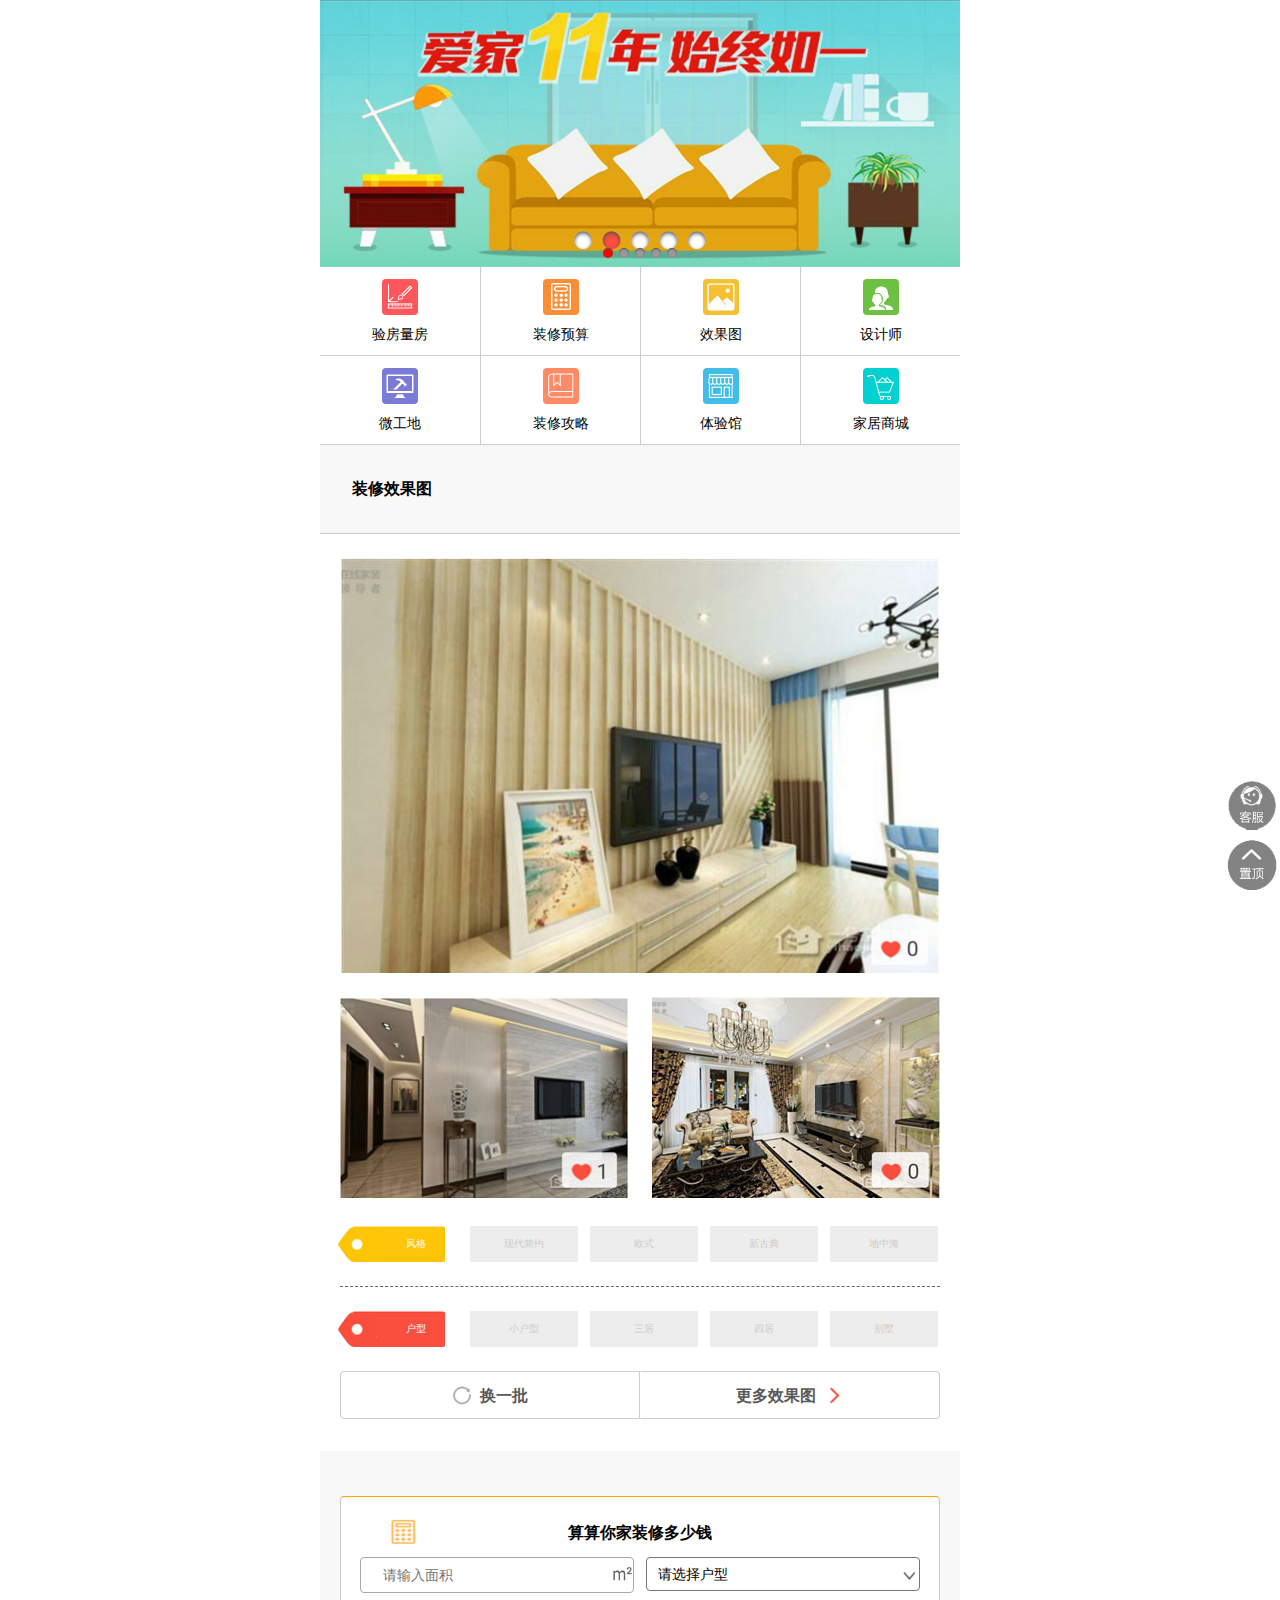
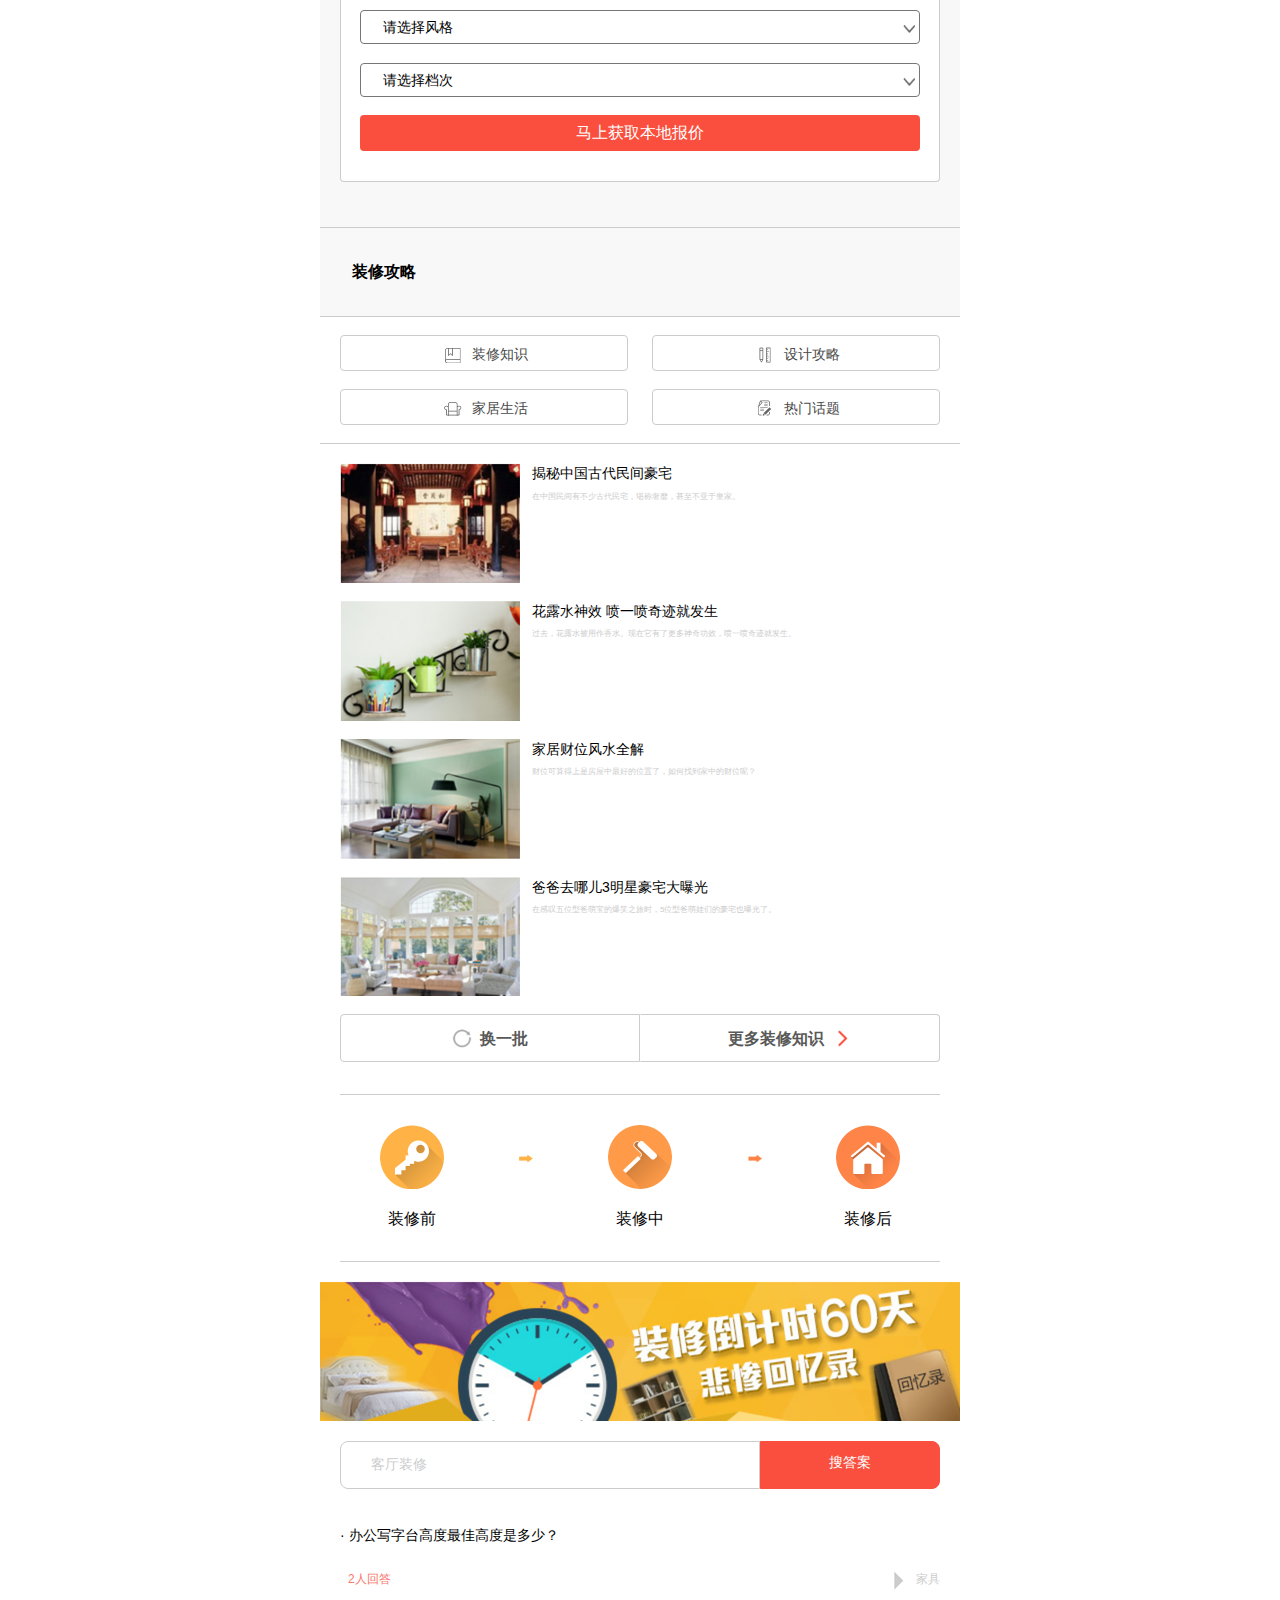
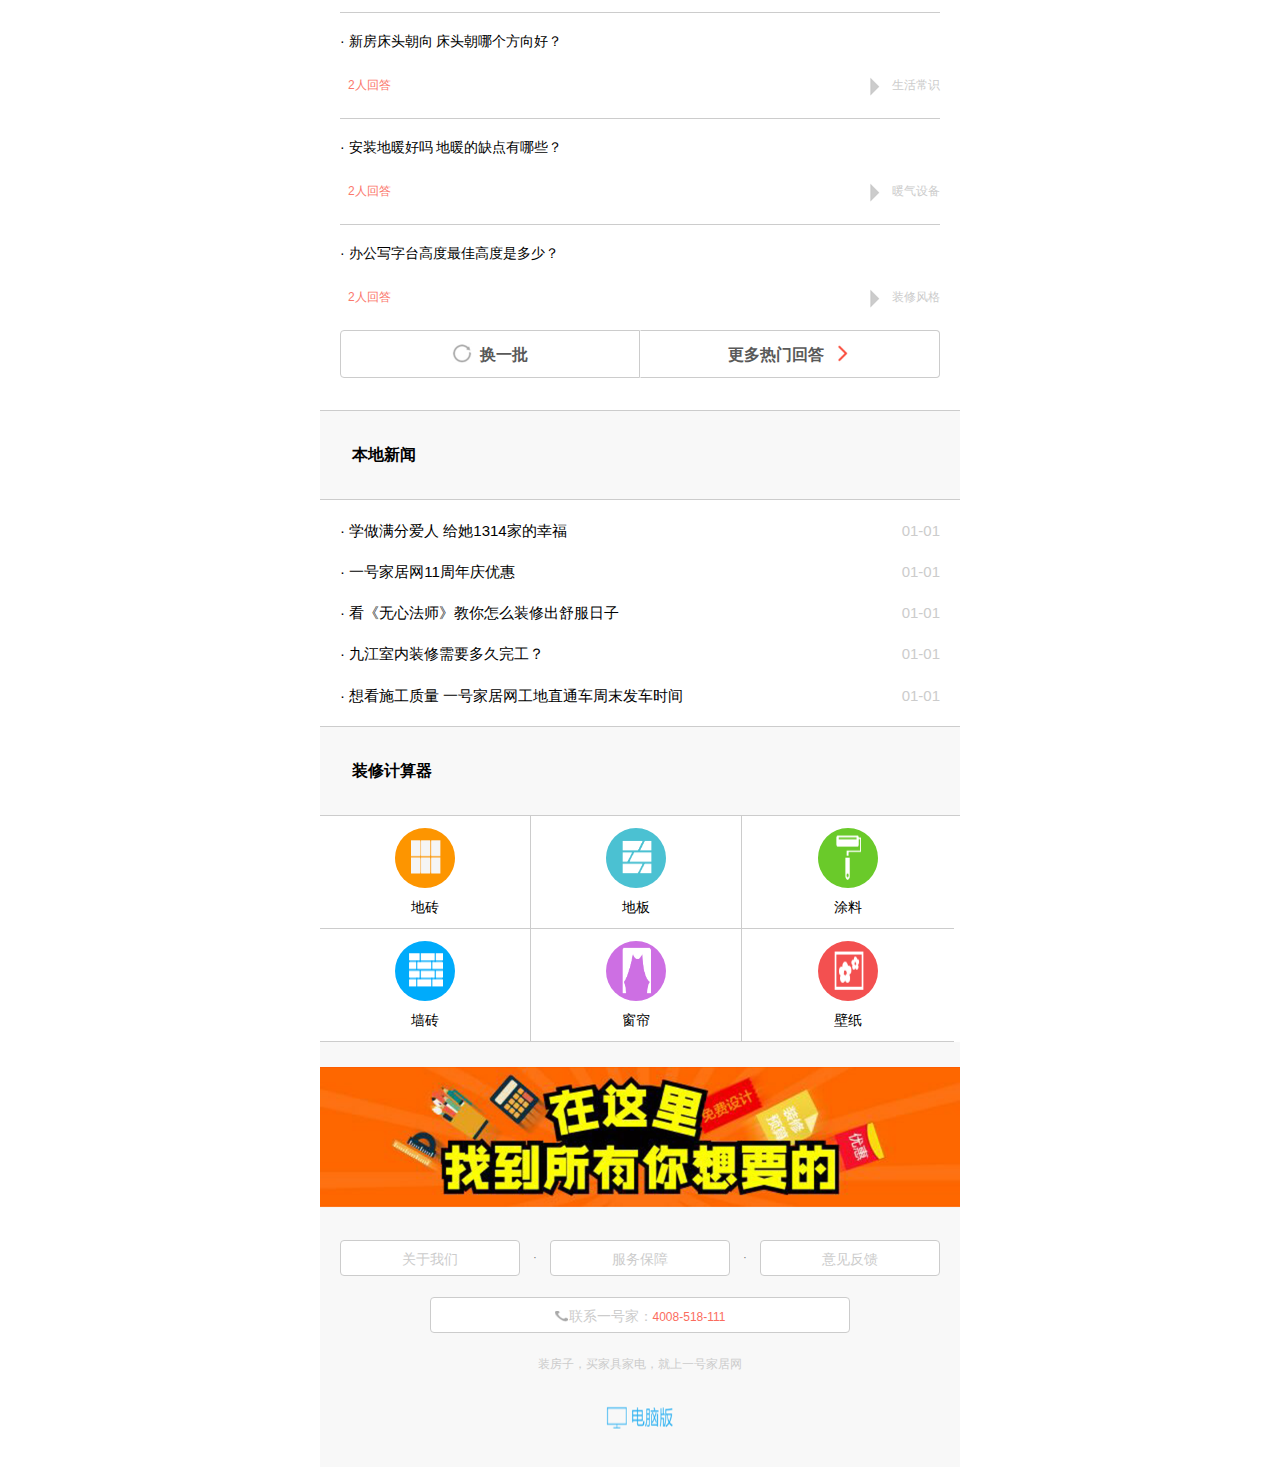
<file: onehome/onehome.html>
<!doctype html>
<html lang="en">
<head>
	<meta charset="UTF-8">
	<title>生活一家</title>
	<meta name="viewport" content="width=device-width, user-scalable=no, initial-scale=1.0, maximum-scale=1.0, minimum-scale=1.0">
	<link rel="stylesheet" href="css/idangerous.swiper.css">
	<link rel="stylesheet" href="css/base.css">
	<link rel="stylesheet" href="css/index.css">
	<style>
		.swiper-container {
			width: 100%;
			max-width: 640px;
		}
		.swiper-slide {
			display: block;
			width: 100%;
		}
		.swiper-slide img {
			display: block;
			width:100%;
		}
		.pagination {
		  position: absolute;
		  left: 0;
		  text-align: center;
		  bottom:5px;
		  width: 100%;
		}
		.swiper-pagination-switch {
		  display: inline-block;
		  width: 10px;
		  height: 10px;
		  border-radius: 10px;
		  background: #999;
		  box-shadow: 0px 1px 2px #555 inset;
		  margin: 0 3px;
		  cursor: pointer;
		}
		.swiper-active-switch {
		  background: red;
		}
		html,body {
		max-width: 640px;
		margin:0 auto;
		}
	</style>
</head>
<body>
	<div class="swiper-container">
	     <div class="swiper-wrapper">
	       <a href="###" class="swiper-slide"> <img src="img/logo.png"> </a>
	       <a href="###" class="swiper-slide"> <img src="img/logo.png"> </a>
	       <a href="###" class="swiper-slide"> <img src="img/logo.png"> </a>
	       <a href="###" class="swiper-slide"> <img src="img/logo.png"> </a>
	       <a href="###" class="swiper-slide"> <img src="img/logo.png"> </a>
	     </div>
	     <div class="pagination"></div>
	</div>
	<script src="js/idangerous.swiper.min.js"></script>
	<script>
		var mySwiper = new Swiper('.swiper-container',{
		    pagination: '.pagination',
		    loop:true,
		    grabCursor: true,
		    paginationClickable: true,
		    calculateHeight:true
		  })
	</script>
	<nav class="nav-list">
		<ul class="clearfix">
			<li class="icon-1"><a href="###"></a><p>验房量房</p></li>
			<li class="icon-2"><a href="###"></a><p>装修预算</p></li>
			<li class="icon-3"><a href="###"></a><p>效果图</p></li>
			<li class="icon-4"><a href="###"></a><p>设计师</p></li>
			<li class="icon-5"><a href="###"></a><p>微工地</p></li>
			<li class="icon-6"><a href="###"></a><p>装修攻略</p></li>
			<li class="icon-7"><a href="###"></a><p>体验馆</p></li>
			<li class="icon-8"><a href="###"></a><p>家居商城</p></li>
		</ul>
	</nav>
	
	
	<div class="nav_name1">
		<p>装修效果图</p>
	</div>
	<div class="pic_up">
		<img src="img/pic1.jpg" alt="">
	</div>
	<div class="pic_down">
		<img src="img/pic2.jpg" alt="" class="img_left"><img src="img/pic3.jpg" alt="" class="img_right">
	</div>
	<div class="style_up clearfix">
		<a href="###" class="style_side">风格</a>
		<a href="###" class="style_main">现代简约</a>
		<a href="###" class="style_main">欧式</a>
		<a href="###" class="style_main">新古典</a>
		<a href="###" class="style_main">地中海</a>
	</div>
	<div class="style_down clearfix">
		<a href="###" class="style_side">户型</a>
		<a href="###" class="style_main">小户型</a>
		<a href="###" class="style_main">三居</a>
		<a href="###" class="style_main">四居</a>
		<a href="###" class="style_main">别墅</a>
	</div>
	<div class="or_list1 clearfix">
		<div class="or_list1_left">&nbsp; 换一批</div><div class="or_list1_right">更多效果图 &nbsp;</div>
	</div>
	<div class="money">
		<div class="money_main">
			<div class="money1">算算你家装修多少钱</div>
			<div class="money2 clearfix">
				<input  class="text_1" type="text" placeholder="请输入面积"/>
				<div class="text_2">
				<select name="" id="fy1">
                <option value="0">请选择户型</option>
                <option value="1">一居室</option>
                <option value="2">二居室</option>
                <option value="3">三居室</option>
                <option value="4">四居室</option>
                <option value="5">复式</option>
                <option value="6">别墅</option>
            	</select>
				</div>
			</div>
			<div class="money3">
			<select name="" id="fy2">
            <option value="0">请选择风格</option>
            <option value="1">现代简约</option>
            <option value="2">中式</option>
            <option value="3">田园</option>
            <option value="4">混搭风格</option>
            <option value="5">美式乡村</option>
            <option value="6">新古典</option>
        	</select>
			</div>
			<div class="money4">
			<select name="" id="fy3">
            <option value="0">请选择档次</option>
            <option value="1">经济环保</option>
            <option value="2">中档宜居</option>
            <option value="3">高档豪华</option>
            <option value="4">豪装奢华</option>
        	</select>
			</div>
			<div class="money5">
				<a href="###">马上获取本地报价</a>
			</div>
		</div>
	</div>
	<div class="nav_name2">
		<p>装修攻略</p>
	</div>
	<div class="word_to clearfix">
		<a href="###" id="wt1" class="wt">&nbsp;&nbsp;装修知识</a><a href="###" id="wt2" class="wt">&nbsp;&nbsp;设计攻略</a>
	</div>
	<div class="word_to clearfix">
		<a href="###" id="wt3" class="wt">&nbsp;&nbsp;家居生活</a><a href="###" id="wt4" class="wt">&nbsp;&nbsp;热门话题</a>
	</div>
	<div class="img_text">
		<div class="img_text1 clearfix">
			<img src="img/t1.png" alt="">
			<div class="text1">
				<p class="text1_p1">揭秘中国古代民间豪宅</p>
				<p class="text2_p2">在中国民间有不少古代民宅，堪称奢靡，甚至不亚于皇家。</p>	
			</div>
		</div>
		<div class="img_text1 clearfix">
			<img src="img/t2.png" alt="">
			<div class="text1">
				<p class="text1_p1">花露水神效 喷一喷奇迹就发生</p>
				<p class="text2_p2">过去，花露水被用作香水。现在它有了更多神奇功效，喷一喷奇迹就发生。</p>	
			</div>
		</div>
		<div class="img_text1 clearfix">
			<img src="img/t3.png" alt="">
			<div class="text1">
				<p class="text1_p1">家居财位风水全解</p>
				<p class="text2_p2">财位可算得上是房屋中最好的位置了，如何找到家中的财位呢？</p>	
			</div>
		</div>
		<div class="img_text1 clearfix">
			<img src="img/t4.png" alt="">
			<div class="text1">
				<p class="text1_p1">爸爸去哪儿3明星豪宅大曝光</p>
				<p class="text2_p2">在感叹五位型爸萌宝的爆笑之旅时，5位型爸萌娃们的豪宅也曝光了。</p>	
			</div>
		</div>
	</div>
	<div class="or_list1 clearfix">
		<div class="or_list1_left">&nbsp; 换一批</div><div class="or_list1_right">更多装修知识 &nbsp;</div>
	</div>
	<div class="zhuangxiu">
		<div class="zhuangxiu1 clearfix">			
			<a href="###" class="zhuangxiu_tu" id="tu_r1"></a>
			<a href="###" class="zhuangxiu_to" id="tc1"></a>
			<a href="###" class="zhuangxiu_tu" id="tu_r2"></a>
			<a href="###" class="zhuangxiu_to" id="tc2"></a>
			<a href="###" class="zhuangxiu_tu" id="tu_r3"></a>
		</div>
		<div class="zhuangxiu2 clearfix">
			<span id="zx_p1">装修前</span>
			<span id="zx_p2">装修中</span>
			<span id="zx_p3">装修后</span>
		</div>	
	</div>
	<img src="img/t7.png" alt="" class="t7">
	<div class="search">
		<div class="search1 clearfix">
			<input  class="text_1" type="text" value="客厅装修" onclick="this.value='';focus()" /><a href="###">搜答案</a>
		</div>
		<div class="search2">
			<ul>
				<li>
					<p class="p1">· 办公写字台高度最佳高度是多少？</p>
					<p class="p2 clearfix">
						<a href="###" class="li_1">2人回答</a>
						<a href="###" class="li_2">家具</a>
					</p>
				</li>
				<li>
					<p class="p1">· 新房床头朝向 床头朝哪个方向好？</p>
					<p class="p2 clearfix">
						<a href="###" class="li_1">2人回答</a>
						<a href="###" class="li_2">生活常识</a>
					</p>
				</li>
				<li>
					<p class="p1">· 安装地暖好吗 地暖的缺点有哪些？</p>
					<p class="p2 clearfix">
						<a href="###" class="li_1">2人回答</a>
						<a href="###" class="li_2">暖气设备</a>
					</p>
				</li>
				<li id="end_li">
					<p class="p1">· 办公写字台高度最佳高度是多少？</p>
					<p class="p2 clearfix">
						<a href="###" class="li_1">2人回答</a>
						<a href="###" class="li_2">装修风格</a>
					</p>
				</li>
			</ul>
		</div>
	</div>
	<div class="or_list1 clearfix">
		<div class="or_list1_left">&nbsp; 换一批</div><div class="or_list1_right">更多热门回答 &nbsp;</div>
	</div>
	<div class="nav_name2">
		<p>本地新闻</p>
	</div>
	<div class="xinwen">
		<ul>
			<li class="clearfix">
				<span class="xinwen_1">· 学做满分爱人 给她1314家的幸福</span><span class="xinwen_date">01-01</span>
			</li>
			<li class="clearfix">
				<span class="xinwen_1">· 一号家居网11周年庆优惠</span><span class="xinwen_date">01-01</span>
			</li>
			<li class="clearfix">
				<span class="xinwen_1">· 看《无心法师》教你怎么装修出舒服日子</span><span class="xinwen_date">01-01</span>
			</li>
			<li class="clearfix">
				<span class="xinwen_1">· 九江室内装修需要多久完工？</span><span class="xinwen_date">01-01</span>
			</li>
			<li class="clearfix">
				<span class="xinwen_1">· 想看施工质量 一号家居网工地直通车周末发车时间</span><span class="xinwen_date">01-01</span>
			</li>
		</ul>
	</div>
	<div class="nav_name2">
		<p>装修计算器</p>
	</div>

	<div class="nav-list2">
		<ul class="clearfix">
			<li class="icon2-1"><a href="###"></a><p>地砖</p></li>
			<li class="icon2-2"><a href="###"></a><p>地板</p></li>
			<li class="icon2-3"><a href="###"></a><p>涂料</p></li>
			<li class="icon2-4"><a href="###"></a><p>墙砖</p></li>
			<li class="icon2-5"><a href="###"></a><p>窗帘</p></li>
			<li class="icon2-6"><a href="###"></a><p>壁纸</p></li>
		</ul>
	</div>
	<div class="pic_t8">
		<img src="img/t8.png" alt="" class="">
	</div>
	<div class="end">
		<div class="end_list1 clearfix">
			<a href="###">关于我们</a><span>·</span><a href="###">服务保障</a><span>·</span><a href="###">意见反馈</a>
		</div>
		<div class="end_list2">
			<div class="end_list3">
				<div class="end_list4">
					<a href="###">联系一号家：<span>4008-518-111</span></a>
				</div>
				<div class="end_list5">
					<p>装房子，买家具家电，就上一号家居网</p>
				</div>
				<div class="end_list6">
					<a href="###"></a>
				</div>
			</div>
		</div>
	</div>
	<div class="footer clearfix">
			<a href="###" class="footer1"></a>
			<a href="###" class="footer2"></a>
		
	</div>
	
</body>
</html>
</file>
<file: 100du/css/1.css>
.mt10{margin-top: 10px;}
</file>
<file: onehome/css/base.css>
html,body {margin:0; padding:0; font:10px/1.5 helvetica,arial,"Microsoft Yahei";}
div,dl,dt,dd,ul,ol,li,h1,h2,h3,h4,h5,h6,pre,form,fieldset,input,textarea,blockquote,p{padding:0; margin:0;}
table,td,tr,th{font-size:10px;}
a{text-decoration: none;}
ol,ul {list-style:none;}
li{list-style-type:none;}
input,select {-webkit-appearance:none;outline: none;}
img{display: block;width:100%;}
h1,h2,h3,h4,h5,h6{font-size:inherit; font-weight:normal;}
address,cite,code,em,th,i{font-weight:normal; font-style:normal;}
.clearfix{zoom:1;}
.clearfix:after{display:block; overflow:hidden; clear:both; height:0; visibility:hidden; content:".";}
</file>
<file: onehome/css/index.css>
.nav-list li {
  float: left;
  width: 25%;
  padding: 12px 0 10px;
  box-sizing: border-box;
  text-align: center;
  border-bottom: 1px solid #ccc;
  border-left: 1px solid #ccc;
}
.nav-list li:nth-child(4n+1) {
  border-left: none;
}
.nav-list li a {
  display: block;
  width: 36px;
  color: #ccc;
  height: 36px;
  font-size: 1.0rem;
  margin: 0 auto 9px;
  border-radius: 4px;
  background-size: 50px 1000px;
}
.nav-list li p {
  font-size: 1.4rem;
}
.icon-1 a {
  background: #ff565b url("../img/icon.png") -7px 5px no-repeat;
}
.icon-2 a {
  background: #fd8e35 url("../img/icon.png") -7px -49px no-repeat;
}
.icon-3 a {
  background: #f5c132 url("../img/icon.png") -7px -103px no-repeat;
}
.icon-4 a {
  background: #6cc143 url("../img/icon.png") -7px -156px no-repeat;
}
.icon-5 a {
  background: #7b7ad7 url("../img/icon.png") -7px -212px no-repeat;
}
.icon-6 a {
  background: #fe8a66 url("../img/icon.png") -7px -267px no-repeat;
}
.icon-7 a {
  background: #42bde8 url("../img/icon.png") -7px -321px no-repeat;
}
.icon-8 a {
  background: #01d1d1 url("../img/icon.png") -7px -374px no-repeat;
}
.nav_name1,
.nav_name2 {
  padding: 5%;
  border-bottom: 1px solid #ccc;
  background: #f8f8f8;
}
.nav_name1 p,
.nav_name2 p {
  font-size: 1.6rem;
  font-weight: bold;
}
.nav_name2 {
  border-top: 1px solid #ccc;
}
.pic_up {
  padding: 3.75% 3.125% 0%;
}
.pic_down {
  padding: 3.75% 3.125% 0%;
}
.pic_down .img_left {
  width: 48%;
  margin-right: 4%;
  display: inline-block;
}
.pic_down .img_right {
  width: 48%;
  display: inline-block;
}
.style_up {
  margin: 3.75% 3.125% 0 3.125%;
  padding-bottom: 3.75%;
  border-bottom: 1px dashed #666;
}
.style_up .style_main {
  float: left;
  margin-left: 2%;
  width: 18%;
  line-height: 36px;
  text-align: center;
  color: #ccc;
  font-size: 1rem;
  background: #ededed;
}
.style_up .style_side {
  float: left;
  width: 14%;
  margin-left: -2px;
  padding-left: 6%;
  line-height: 36px;
  text-align: center;
  color: #fff;
  font-size: 1rem;
  background: url("../img/b1.png") no-repeat;
}
.style_down {
  margin: 3.75% 3.125%;
}
.style_down .style_main {
  float: left;
  margin-left: 2%;
  width: 18%;
  line-height: 36px;
  text-align: center;
  color: #ccc;
  font-size: 1rem;
  background: #ededed;
}
.style_down .style_side {
  float: left;
  width: 14%;
  margin-left: -2px;
  padding-left: 6%;
  line-height: 36px;
  text-align: center;
  color: #fff;
  font-size: 1rem;
  background: url("../img/b2.png") no-repeat;
}
.or_list1 {
  padding: 0% 3.125%;
  margin-bottom: 5%;
}
.or_list1 .or_list1_left {
  float: left;
  width: 50%;
  height: 48px;
  line-height: 48px;
  font-size: 1.6rem;
  font-weight: bold;
  text-align: center;
  color: #595959;
  box-sizing: border-box;
  border: 1px solid #ccc;
  border-radius: 4px 0px 0px 4px;
}
.or_list1 .or_list1_left:hover {
  color: #fb7164;
}
.or_list1 .or_list1_left:before {
  content: "";
  display: inline-block;
  width: 20px;
  height: 20px;
  background: url("../img/t11.jpg") 0px 0px no-repeat;
  background-size: 20px 20px;
  vertical-align: -7%;
}
.or_list1 .or_list1_right {
  float: left;
  width: 50%;
  height: 48px;
  line-height: 48px;
  font-size: 1.6rem;
  font-weight: bold;
  text-align: center;
  color: #595959;
  box-sizing: border-box;
  border: 1px solid #ccc;
  border-left: 1px solid transparent;
  border-radius: 0px 4px 4px 0px;
}
.or_list1 .or_list1_right:hover {
  color: #fb7164;
}
.or_list1 .or_list1_right:after {
  content: "";
  display: inline-block;
  width: 20px;
  height: 20px;
  background: url("../img/t12.jpg") 0px 0px no-repeat;
  background-size: 20px 20px;
  vertical-align: -7%;
}
.money {
  background: #f8f8f8;
  width: 93.75%;
  padding: 7% 3.125%;
}
.money .money_main {
  padding: 2% 3.125% 5%;
  background: #fff;
  border-top: 1px solid orange;
  border-bottom: 1px solid #ccc;
  border-left: 1px solid #ccc;
  border-right: 1px solid #ccc;
  border-radius: 4px;
}
.money .money_main .money1 {
  width: 100%;
  height: 48px;
  line-height: 48px;
  font-weight: bold;
  font-size: 1.6rem;
  text-align: center;
  background: url("../img/money_t0.png") 28px 8px no-repeat;
  background-size: 32px 32px;
}
.money .money_main .money2 .text_1 {
  float: left;
  padding-left: 4%;
  border: 1px solid #a9a9a9;
  border-radius: 4px;
  width: 49%;
  height: 36px;
  font-size: 1.4rem;
  line-height: 36px;
  margin-right: 2%;
  box-sizing: border-box;
  background: url("../img/money_t1.png") right 3px no-repeat;
  background-size: 20px 26px;
  color: #ccc;
}
.money .money_main .money2 .text_2 {
  float: left;
  position: relative;
  width: 49%;
  box-sizing: border-box;
}
.money .money_main .money2 .text_2 #fy1 {
  position: absolute;
  left: 0;
  top: 0;
  width: 100%;
  border-radius: 4px;
  padding-left: 4%;
  font-size: 1.4rem;
  line-height: 32px;
  background: url("../img/money_t2.png") right 4px no-repeat;
  background-size: 20px 26px;
}
.money .money_main .money3 {
  margin-top: 3%;
  width: 100%;
  height: 36px;
  position: relative;
  box-sizing: border-box;
}
.money .money_main .money3 #fy2 {
  display: block;
  position: absolute;
  left: 0;
  top: 0;
  width: 100%;
  border-radius: 4px;
  padding-left: 4%;
  font-size: 1.4rem;
  line-height: 32px;
  background: url("../img/money_t2.png") right 4px no-repeat;
  background-size: 20px 26px;
}
.money .money_main .money4 {
  margin-top: 3%;
  width: 100%;
  height: 36px;
  position: relative;
  box-sizing: border-box;
}
.money .money_main .money4 #fy3 {
  display: block;
  position: absolute;
  left: 0;
  top: 0;
  width: 100%;
  border-radius: 4px;
  padding-left: 4%;
  font-size: 1.4rem;
  line-height: 32px;
  background: url("../img/money_t2.png") right 4px no-repeat;
  background-size: 20px 26px;
}
.money .money_main .money5 {
  margin-top: 3%;
  border-radius: 4px;
  width: 100%;
  height: 36px;
  text-align: center;
  line-height: 36px;
  box-sizing: border-box;
  background: #fa4e3e;
}
.money .money_main .money5 a {
  font-size: 1.6rem;
  color: #fff;
}
.word_to {
  width: 93.75%;
  padding: 0% 3.125%;
}
.word_to .wt {
  width: 48%;
  height: 36px;
  line-height: 36px;
  box-sizing: border-box;
  border: 1px solid #ccc;
  border-radius: 4px;
  font-size: 1.4rem;
  text-align: center;
}
.word_to #wt1 {
  float: left;
  margin-top: 3%;
  color: #494949;
}
.word_to #wt1:before {
  content: "";
  display: inline-block;
  width: 24px;
  height: 24px;
  background: url("../img/icon.png") -12px -790px no-repeat;
  background-size: 50px 1000px;
  vertical-align: middle;
}
.word_to #wt2 {
  float: left;
  margin-top: 3%;
  margin-left: 4%;
  color: #494949;
}
.word_to #wt2:before {
  content: "";
  display: inline-block;
  width: 24px;
  height: 24px;
  background: url("../img/icon.png") -12px -853px no-repeat;
  background-size: 50px 1000px;
  vertical-align: middle;
}
.word_to #wt3 {
  float: left;
  margin-top: 3%;
  margin-bottom: 3%;
  color: #494949;
}
.word_to #wt3:before {
  content: "";
  display: inline-block;
  width: 24px;
  height: 24px;
  background: url("../img/icon.png") -12px -915px no-repeat;
  background-size: 50px 1000px;
  vertical-align: middle;
}
.word_to #wt4 {
  float: left;
  margin-top: 3%;
  margin-bottom: 3%;
  margin-left: 4%;
  color: #494949;
}
.word_to #wt4:before {
  content: "";
  display: inline-block;
  width: 24px;
  height: 24px;
  background: url("../img/icon.png") -12px -978px no-repeat;
  background-size: 50px 1000px;
  vertical-align: middle;
}
.img_text {
  padding: 3% 3.125% 0%;
  border-top: 1px solid #ccc;
}
.img_text .img_text1 img {
  float: left;
  width: 30%;
  margin-bottom: 3%;
}
.img_text .img_text1 .text1 {
  width: 68%;
  margin-left: 2%;
  float: left;
}
.img_text .img_text1 .text1 .text1_p1 {
  font-size: 1.4rem;
}
.img_text .img_text1 .text1 .text2_p2 {
  margin-top: 1.5%;
  font-size: 0.8rem;
  color: #ccc;
}
.zhuangxiu {
  padding-left: 3.125%;
  padding-right: 3.125%;
}
.zhuangxiu .zhuangxiu1 {
  padding-top: 5%;
  border-top: 1px solid #ccc;
}
.zhuangxiu .zhuangxiu1 a {
  float: left;
}
.zhuangxiu .zhuangxiu1 #tu_r1 {
  background: url("../img/icon-s.png") center 0px no-repeat;
  background-size: 64px 200px;
  width: 24%;
  height: 64px;
  text-align: center;
}
.zhuangxiu .zhuangxiu1 #tc1 {
  background: url("../img/tc1.png") center 0px no-repeat;
  background-size: 15px 64px;
  text-align: center;
  width: 14%;
  height: 64px;
}
.zhuangxiu .zhuangxiu1 #tu_r2 {
  background: url("../img/icon-s.png") center -68px no-repeat;
  background-size: 64px 200px;
  width: 24%;
  height: 64px;
  text-align: center;
}
.zhuangxiu .zhuangxiu1 #tc2 {
  background: url("../img/tc2.png") center 0px no-repeat;
  background-size: 15px 64px;
  text-align: center;
  width: 14%;
  height: 64px;
}
.zhuangxiu .zhuangxiu1 #tu_r3 {
  background: url("../img/icon-s.png") center -135px no-repeat;
  background-size: 64px 200px;
  width: 24%;
  height: 64px;
  text-align: center;
}
.zhuangxiu .zhuangxiu2 {
  padding-top: 3%;
  padding-bottom: 5%;
  border-bottom: 1px solid #ccc;
}
.zhuangxiu .zhuangxiu2 #zx_p1 {
  width: 24%;
  font-size: 1.6rem;
  float: left;
  text-align: center;
}
.zhuangxiu .zhuangxiu2 #zx_p2 {
  width: 52%;
  font-size: 1.6rem;
  float: left;
  text-align: center;
}
.zhuangxiu .zhuangxiu2 #zx_p3 {
  width: 24%;
  font-size: 1.6rem;
  float: left;
  text-align: center;
}
.t7 {
  margin-top: 3%;
}
.search {
  padding-left: 3.125%;
  padding-right: 3.125%;
  padding-top: 3%;
}
.search .search1 input {
  float: left;
  width: 70%;
  height: 48px;
  line-height: 40px;
  padding-left: 5%;
  font-size: 1.4rem;
  color: #ccc;
  box-sizing: border-box;
  border: 1px solid #ccc;
  border-radius: 8px 0px 0px 8px;
  vertical-align: top;
}
.search .search1 a {
  width: 30%;
  height: 48px;
  text-align: center;
  box-sizing: border-box;
  float: left;
  font-size: 1.4rem;
  color: #fff;
  line-height: 40px;
  border: 1px solid #fa4e3e;
  border-radius: 0px 8px 8px 0px;
  background: #fa4e3e;
  vertical-align: top;
}
.search .search2 {
  margin-top: 3%;
}
.search .search2 ul li {
  padding-top: 3%;
  padding-bottom: 3%;
  border-bottom: 1px solid #ccc;
}
.search .search2 ul li .p1 {
  font-size: 1.4rem;
}
.search .search2 ul li .p2 {
  margin-top: 4%;
}
.search .search2 ul li .p2 .li_1 {
  float: left;
  padding-left: 8px;
  font-size: 1.2rem;
  color: #fb786c;
}
.search .search2 ul li .p2 .li_2 {
  float: right;
  font-size: 1.2rem;
  color: #ccc;
}
.search .search2 ul li .p2 .li_2:before {
  content: "";
  display: inline-block;
  width: 22px;
  height: 24px;
  background: url("../img/li.png") 0 -1px no-repeat;
  vertical-align: top;
}
.search .search2 ul #end_li {
  border-bottom: none;
}
.xinwen {
  padding: 3.125% 3.125% 0%;
}
.xinwen ul li {
  margin-bottom: 3.125%;
}
.xinwen ul li .xinwen_1 {
  float: left;
  width: 80%;
  font-size: 1.5rem;
  white-space: nowrap;
  overflow: hidden;
  text-overflow: ellipsis;
}
.xinwen ul li .xinwen_date {
  float: right;
  font-size: 1.5rem;
  color: #ccc;
}
.nav-list2 li {
  float: left;
  width: 33%;
  padding: 12px 0 10px;
  box-sizing: border-box;
  text-align: center;
  border-bottom: 1px solid #ccc;
  border-right: 1px solid #ccc;
}
.nav-list2 li:nth-child(3n) {
  border-right: none;
}
.nav-list2 li a {
  display: block;
  width: 60px;
  color: #ccc;
  height: 60px;
  font-size: 1.0rem;
  margin: 0 auto 9px;
  border-radius: 30px;
}
.nav-list2 li p {
  font-size: 1.4rem;
}
.icon2-1 a {
  background: #fd9500 url("../img/icon.png") 1px -872px no-repeat;
  background-size: 60px 2012px;
}
.icon2-2 a {
  background: #4bc1d2 url("../img/icon.png") 1px -982px no-repeat;
  background-size: 60px 2012px;
}
.icon2-3 a {
  background: #6aca2a url("../img/icon.png") 1px -1090px no-repeat;
  background-size: 60px 2012px;
}
.icon2-4 a {
  background: #00abfb url("../img/icon.png") 1px -1201px no-repeat;
  background-size: 60px 2012px;
}
.icon2-5 a {
  background: #cd6fe3 url("../img/icon.png") 1px -1310px no-repeat;
  background-size: 60px 2012px;
}
.icon2-6 a {
  background: #f35050 url("../img/icon.png") 1px -1419px no-repeat;
  background-size: 60px 2012px;
}
.pic_t8 {
  padding-top: 4%;
  background: #f8f8f8;
}
.end {
  padding: 5% 3.125% 2%;
  background: #f8f8f8;
}
.end .end_list1 a {
  float: left;
  width: 30%;
  height: 36px;
  background: #fff;
  text-align: center;
  font-size: 1.4rem;
  line-height: 36px;
  color: #ccc;
  border: 1px solid #ccc;
  border-radius: 4px;
  box-sizing: border-box;
}
.end .end_list1 span {
  float: left;
  width: 5%;
  line-height: 36px;
  height: 36px;
  text-align: center;
  color: #666;
}
.end .end_list2 {
  padding-left: 15%;
  padding-right: 15%;
}
.end .end_list2 .end_list3 {
  width: 100%;
}
.end .end_list2 .end_list3 .end_list4 a {
  margin-top: 5%;
  display: block;
  width: 100%;
  height: 36px;
  line-height: 36px;
  color: #ccc;
  text-align: center;
  background: #fff;
  box-sizing: border-box;
  border: 1px solid #ccc;
  border-radius: 4px;
  font-size: 1.4rem;
}
.end .end_list2 .end_list3 .end_list4 a span {
  color: #fb6c5e;
  font-size: 1.2rem;
}
.end .end_list2 .end_list3 .end_list4 a:before {
  content: "";
  display: inline-block;
  width: 14px;
  height: 14px;
  background: url("../img/t0.png") -1px -3px no-repeat;
  background-size: 14px 14px;
  vertical-align: middle;
}
.end .end_list2 .end_list3 .end_list5 {
  margin-top: 3%;
}
.end .end_list2 .end_list3 .end_list5 p {
  color: #ccc;
  font-size: 1.2rem;
  text-align: center;
  line-height: 36px;
  margin-bottom: 5%;
}
.end .end_list2 .end_list3 .end_list6 {
  margin-top: 5%;
  margin-bottom: 5%;
}
.end .end_list2 .end_list3 .end_list6 a {
  background: url("../img/t9.png") 0px -5px no-repeat;
  background-size: 80px 42px;
  width: 80px;
  height: 30px;
  margin: 0 auto;
  display: block;
  text-align: center;
}
.footer {
  position: fixed;
  right: 0;
  bottom: 0;
  height: 120px;
}
.footer .footer1 {
  display: block;
  margin-bottom: 10px;
  margin-right: 3px;
  width: 50px;
  height: 50px;
  background: url("../img/t5.png") 0px 0px no-repeat;
  background-size: 50px 50px;
}
.footer .footer2 {
  display: block;
  margin-bottom: 10px;
  margin-right: 3px;
  width: 50px;
  height: 50px;
  background: #ccc;
  background: url("../img/t6.png") 0px 0px no-repeat;
  background-size: 50px 50px;
}
</file>
